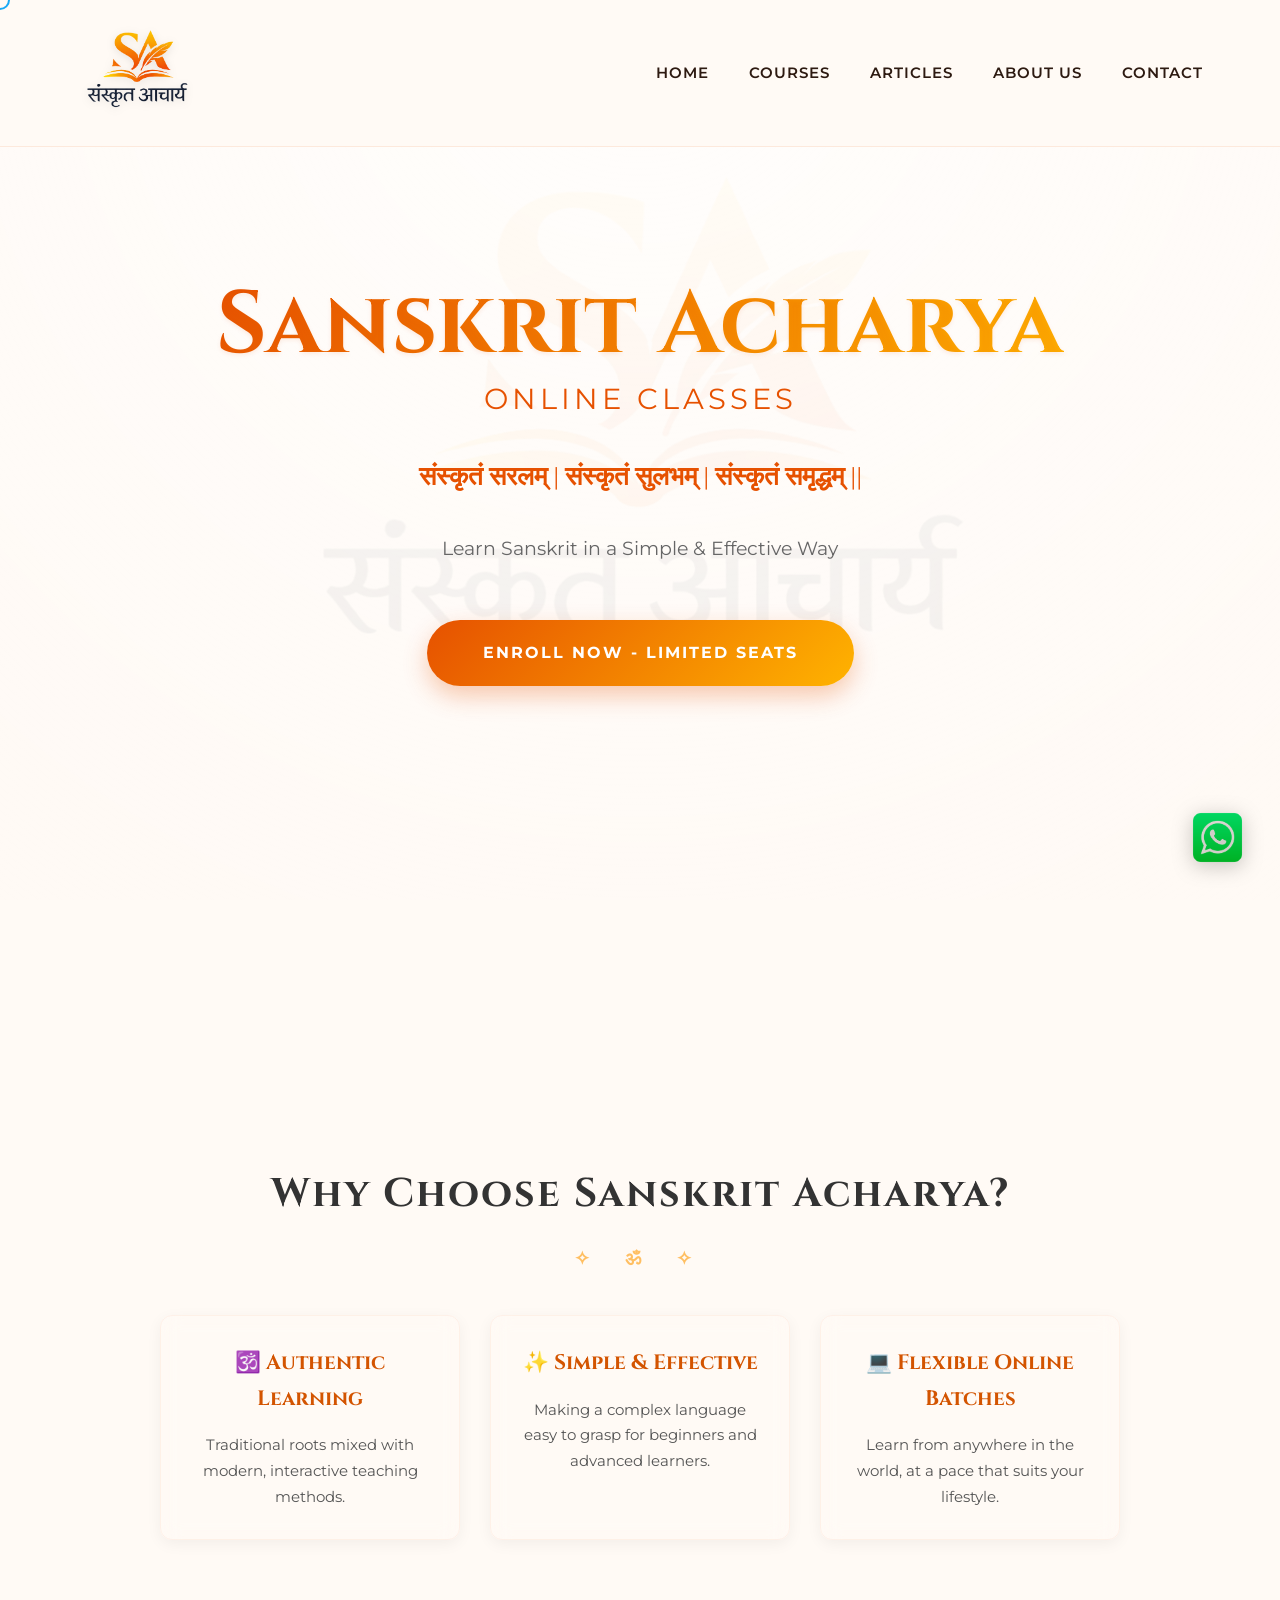
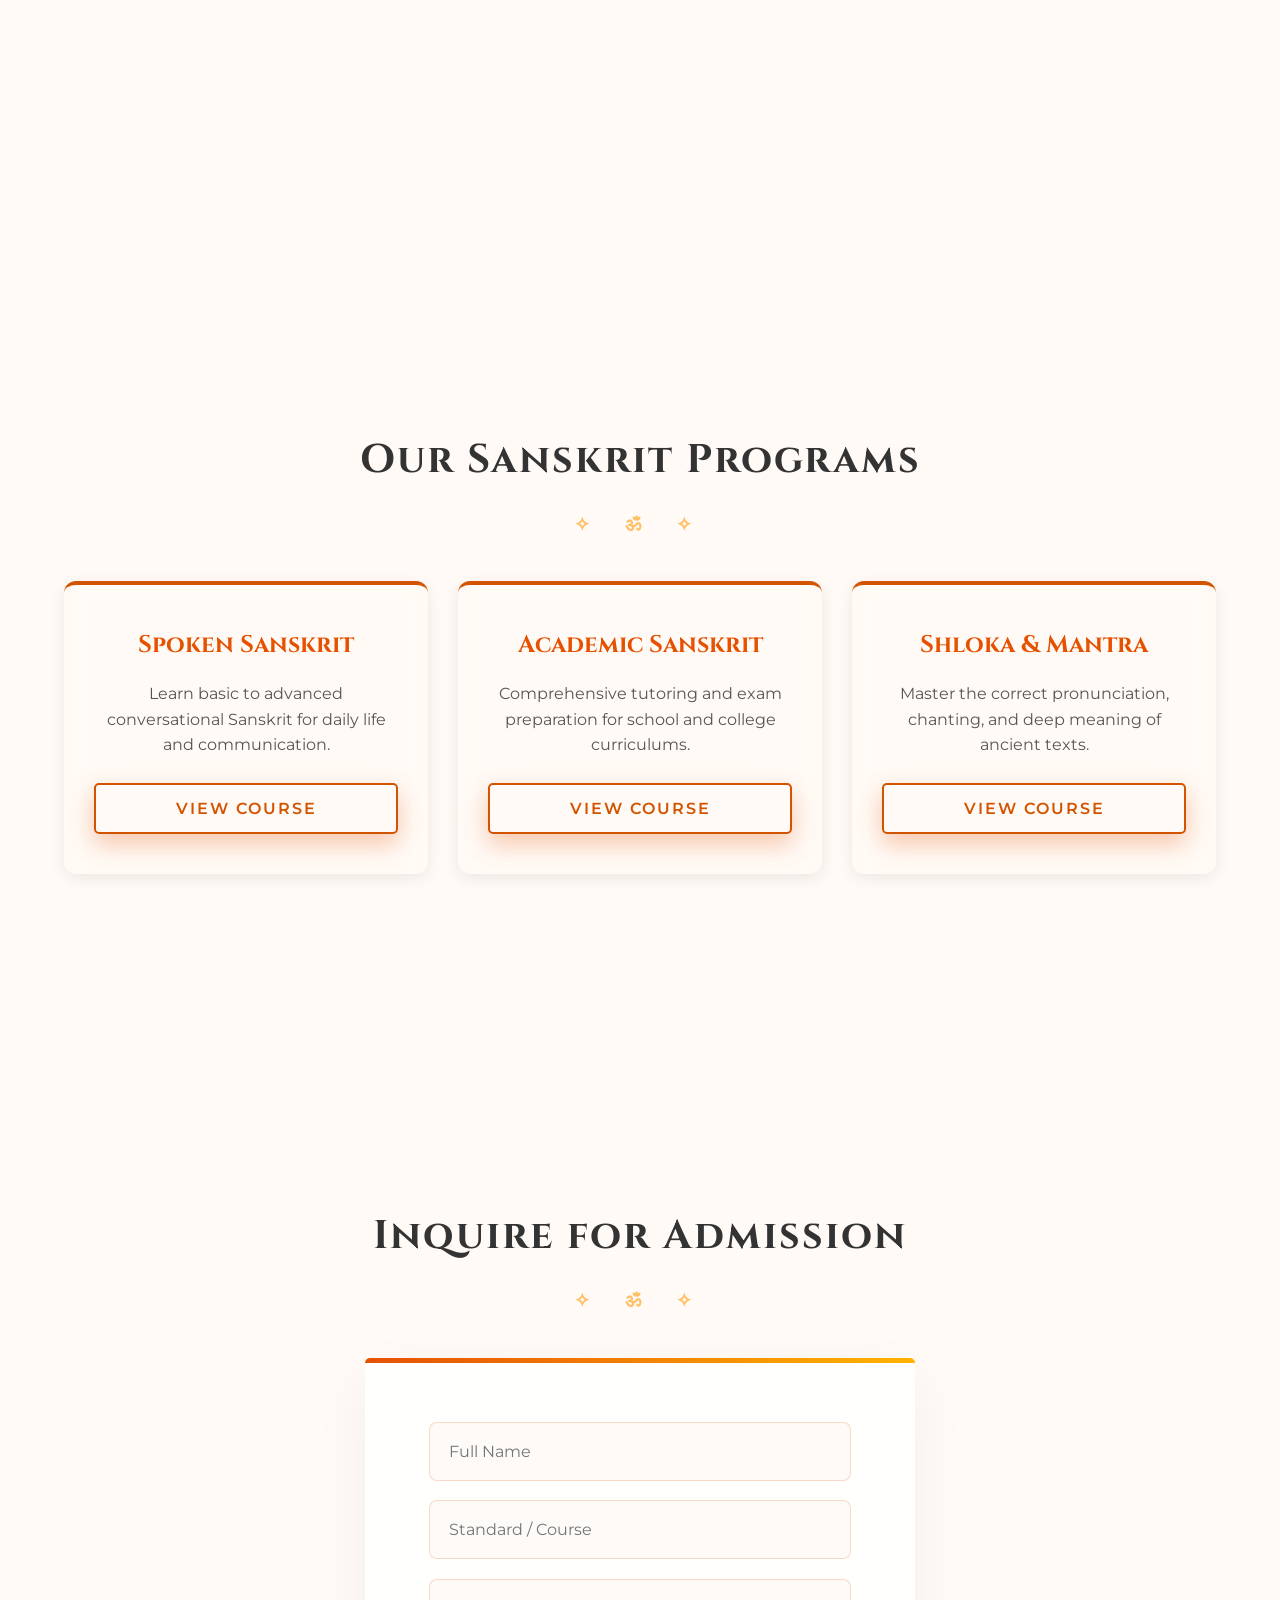
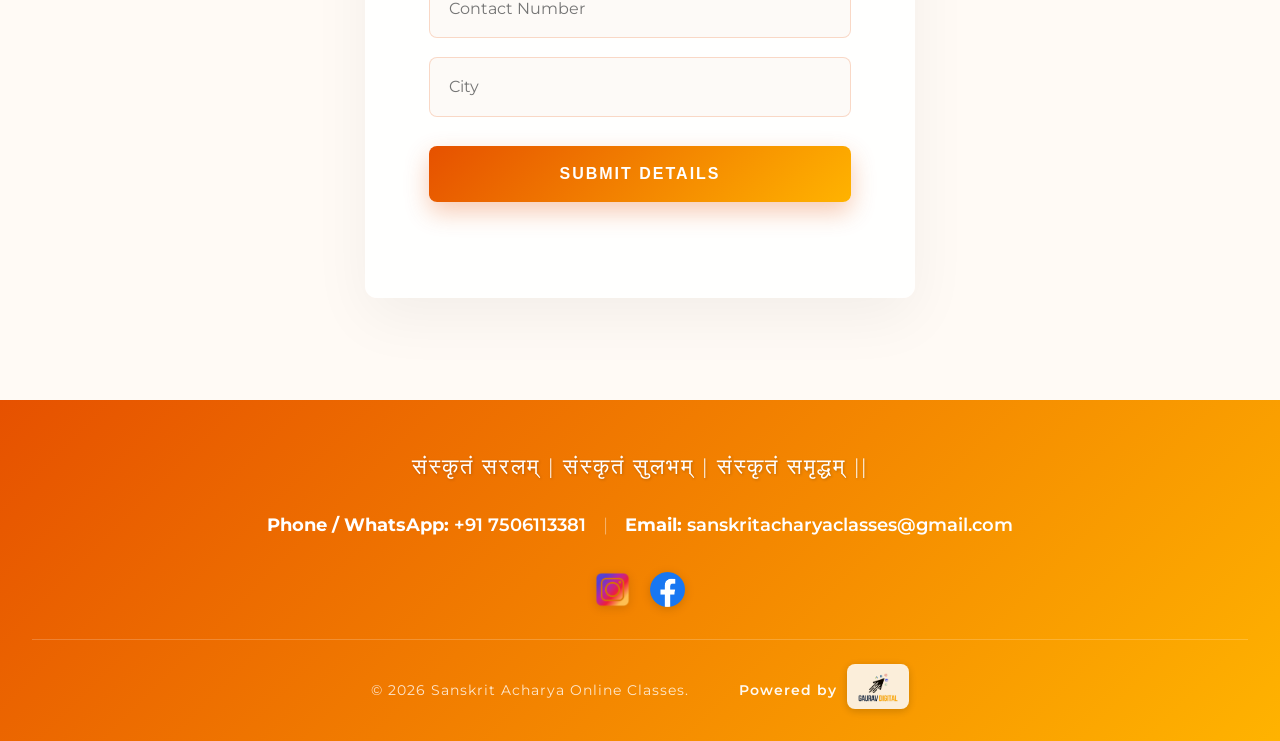
<file: index.html>
<!DOCTYPE html>
<html lang="en">
<head>
<link rel="canonical" href="https://www.sanskritacharya.com/" />
    <script type="application/ld+json">
    {
      "@context": "https://schema.org",
      "@type": "EducationalOrganization",
      "name": "Sanskrit Acharya",
      "url": "https://www.sanskritacharya.com/",
      "logo": "https://www.sanskritacharya.com/LOGOM.png",
      "sameAs": [
        "https://www.facebook.com/sanskritacharya",
        "https://www.instagram.com/sanskritacharya/"
      ]
    }
    </script>
    
    <meta property="og:image" content="https://www.sanskritacharya.com/LOGOM.png">
    <meta property="og:image:alt" content="Authentic Online Sanskrit Classes">

    <meta name="twitter:card" content="summary_large_image">
    <meta name="twitter:image" content="https://www.sanskritacharya.com/LOGOM.png">
    <meta name="twitter:image:alt" content="Authentic Online Sanskrit Classes">    
    
    <title>Sanskrit Acharya | Authentic Online Sanskrit Classes</title>
    <meta name="description" content="Learn Sanskrit in a simple and effective way with Sanskrit Acharya. Join our authentic online classes today and master the divine language from anywhere.">
    <meta name="keywords" content="online Sanskrit classes, authentic Sanskrit learning, best online Sanskrit tutor, learn Sanskrit online, spoken Sanskrit course, online language institute, Sanskrit certification, e-learning Sanskrit platform, traditional Sanskrit education online, simple Sanskrit course, Sanskrit Acharya online">
    <meta property="og:title" content="Sanskrit Acharya: Authentic Online Sanskrit Classes">
    <meta property="og:description" content="संस्कृतं सरलम् | संस्कृतं सुलभम् | संस्कृतं समृद्धम् || Join our authentic online classes and start your journey to mastering Sanskrit today.">

    <script>(function(w,d,s,l,i){w[l]=w[l]||[];w[l].push({'gtm.start':
    new Date().getTime(),event:'gtm.js'});var f=d.getElementsByTagName(s)[0],
    j=d.createElement(s),dl=l!='dataLayer'?'&l='+l:'';j.async=true;j.src=
    'https://www.googletagmanager.com/gtm.js?id='+i+dl;f.parentNode.insertBefore(j,f);
    })(window,document,'script','dataLayer','GTM-MKS588RW');</script>
    <script async src="https://www.googletagmanager.com/gtag/js?id=G-NY73D03BZ2"></script>
    <script>
      window.dataLayer = window.dataLayer || [];
      function gtag(){dataLayer.push(arguments);}
      gtag('js', new Date());

      gtag('config', 'G-NY73D03BZ2');
    </script>

    <meta name="google-site-verification" content="Qot4kApLqlVhMkQvMOjvd97xNVViXtvrIrvrG-pMCUE" />
    
    <meta charset="UTF-8">
    <meta name="viewport" content="width=device-width, initial-scale=1.0">
    <link rel="icon" type="image/png" href="favicon.png">
    <link href="https://fonts.googleapis.com/css2?family=Cinzel:wght@600;700;800&family=Montserrat:wght@300;400;500;600&display=swap" rel="stylesheet">
    <link rel="stylesheet" href="style.css">
</head>
<body>

    <noscript><iframe src="https://www.googletagmanager.com/ns.html?id=GTM-MKS588RW"
    height="0" width="0" style="display:none;visibility:hidden"></iframe></noscript>
    <div class="cursor"></div>
    <div class="scroll-progress" id="scroll-progress"></div>
    <div class="preloader" id="preloader"><div class="preloader-content">ॐ</div></div>
    <a href="https://wa.me/917506113381" class="whatsapp-float" target="_blank"><img src="Wa.png" alt="WhatsApp"></a>

    <nav>
        <div class="logo"><a href="/"><img src="LOGOM.png" alt="Sanskrit Acharya Logo" class="nav-logo"></a></div>
        <div class="menu-toggle" id="mobile-menu"><span class="bar"></span><span class="bar"></span><span class="bar"></span></div>
        <div class="nav-links" id="nav-links">
            <a href="/">Home</a>
            <a href="courses">Courses</a>
            <a href="articles">Articles</a>
            <a href="about">About Us</a>
            <a href="contact">Contact</a>
        </div>
    </nav>

    <section id="home">
        <h1 class="hero-title reveal gradient-text">Sanskrit Acharya</h1>
        <p class="hero-subtitle reveal delay-1">Online Classes</p>
        <p class="sanskrit-quote reveal delay-2">संस्कृतं सरलम् | संस्कृतं सुलभम् | संस्कृतं समृद्धम् ||</p>
        <p class="sub-text reveal delay-3">Learn Sanskrit in a Simple & Effective Way</p>
        <a href="#enroll-form" class="btn reveal delay-3">Enroll Now - Limited Seats</a>
    </section>

    <section id="features" class="section-padding">
        <h2 class="section-title reveal">Why Choose Sanskrit Acharya?</h2>
        <div class="features-grid">
            <div class="feature-box reveal">
                <h3>🕉️ Authentic Learning</h3>
                <p>Traditional roots mixed with modern, interactive teaching methods.</p>
            </div>
            <div class="feature-box reveal delay-1">
                <h3>✨ Simple & Effective</h3>
                <p>Making a complex language easy to grasp for beginners and advanced learners.</p>
            </div>
            <div class="feature-box reveal delay-2">
                <h3>💻 Flexible Online Batches</h3>
                <p>Learn from anywhere in the world, at a pace that suits your lifestyle.</p>
            </div>
        </div>
    </section>

    <section id="programs" class="section-padding">
        <h2 class="section-title reveal">Our Sanskrit Programs</h2>
        <div class="courses-grid">
            <div class="board-card reveal">
                <h3>Spoken Sanskrit</h3>
                <p>Learn basic to advanced conversational Sanskrit for daily life and communication.</p>
                <a href="courses" class="btn outline-btn">View Course</a>
            </div>
            <div class="board-card reveal delay-1">
                <h3>Academic Sanskrit</h3>
                <p>Comprehensive tutoring and exam preparation for school and college curriculums.</p>
                <a href="courses" class="btn outline-btn">View Course</a>
            </div>
            <div class="board-card reveal delay-2">
                <h3>Shloka & Mantra</h3>
                <p>Master the correct pronunciation, chanting, and deep meaning of ancient texts.</p>
                <a href="courses" class="btn outline-btn">View Course</a>
            </div>
        </div>
    </section>

    <section id="enroll-form" class="section-padding">
        <h2 class="section-title reveal">Inquire for Admission</h2>
        <div class="contact-container" style="max-width: 600px; margin: 0 auto;">
            <div class="contact-info reveal">
                <form action="https://api.sheetmonkey.io/form/qmXweUXkB2ggSEeJdYAbG1" method="POST" class="contact-form">
                    <input type="hidden" name="x-sheetmonkey-redirect" value="https://sanskritacharya.com/thankyou">
                    <input type="text" name="Name" placeholder="Full Name" required>
                    <input type="text" name="Standard" placeholder="Standard / Course" required>
                    <input type="tel" name="Contact_Number" placeholder="Contact Number" required>
                    <input type="text" name="City" placeholder="City" required>
                    <button type="submit" class="btn submit-btn" style="width: 100%;">Submit Details</button>
                </form>
            </div>
        </div>
    </section>

    <footer>
        <div class="footer-logo">संस्कृतं सरलम् | संस्कृतं सुलभम् | संस्कृतं समृद्धम् ||</div>
        <div class="footer-contact-row"><p><strong>Phone / WhatsApp:</strong> <a href="tel:+917506113381">+91 7506113381</a> <span class="footer-separator">|</span> <strong>Email:</strong> <a href="mailto:sanskritacharyaclasses@gmail.com">sanskritacharyaclasses@gmail.com</a></p></div>
        <div class="social-handles">
            <a href="https://www.instagram.com/sanskritacharya/" target="_blank"><img src="insta.png" alt="Instagram"></a>
            <a href="https://www.facebook.com/sanskritacharya" target="_blank"><img src="fb.png" alt="Facebook"></a>
        </div>
        <div class="footer-bottom">
            <p class="copyright">&copy; 2026 Sanskrit Acharya Online Classes.</p>
            <div class="powered-by"><span>Powered by</span><a href="https://gauravdeshmukh.co.in/" target="_blank"><img src="powredby.png" alt="Gauravv Digital"></a></div>
        </div>
    </footer>

    <script>
        window.addEventListener('load',()=>setTimeout(()=>{document.getElementById('preloader').style.opacity='0';setTimeout(()=>document.getElementById('preloader').style.display='none',800)},1000));
        document.getElementById('mobile-menu').addEventListener('click',function(){document.getElementById('nav-links').classList.toggle('active');this.classList.toggle('is-active');});
        const cursor=document.querySelector('.cursor');document.addEventListener('mousemove',e=>{cursor.style.left=e.clientX+'px';cursor.style.top=e.clientY+'px';});
        document.querySelectorAll('a,.btn,.board-card,.feature-box,.article-card,.nav-logo,input,button,.menu-toggle').forEach(el=>{el.addEventListener('mouseenter',()=>cursor.classList.add('cursor-grow'));el.addEventListener('mouseleave',()=>cursor.classList.remove('cursor-grow'));});
        window.addEventListener('scroll',()=>{document.querySelector('nav').classList.toggle('scrolled',window.scrollY>50);document.getElementById('scroll-progress').style.width=`${document.documentElement.scrollTop/(document.documentElement.scrollHeight-document.documentElement.clientHeight)*100}%`;});
        
        // SMOOTH SCROLL FOR ENROLL NOW BUTTON
        document.querySelector('a[href="#enroll-form"]').addEventListener('click', function(e) {
            e.preventDefault();
            document.querySelector(this.getAttribute('href')).scrollIntoView({
                behavior: 'smooth'
            });
        });

        const obs=new IntersectionObserver((e,o)=>e.forEach(i=>{if(i.isIntersecting){i.target.classList.add('active');o.unobserve(i.target);}}),{threshold:0.15});
        document.querySelectorAll('.reveal').forEach(el=>obs.observe(el)); setTimeout(()=>document.querySelectorAll('.reveal').forEach(el=>el.classList.add('active')),1200);
    </script>
</body>
</html>
</file>
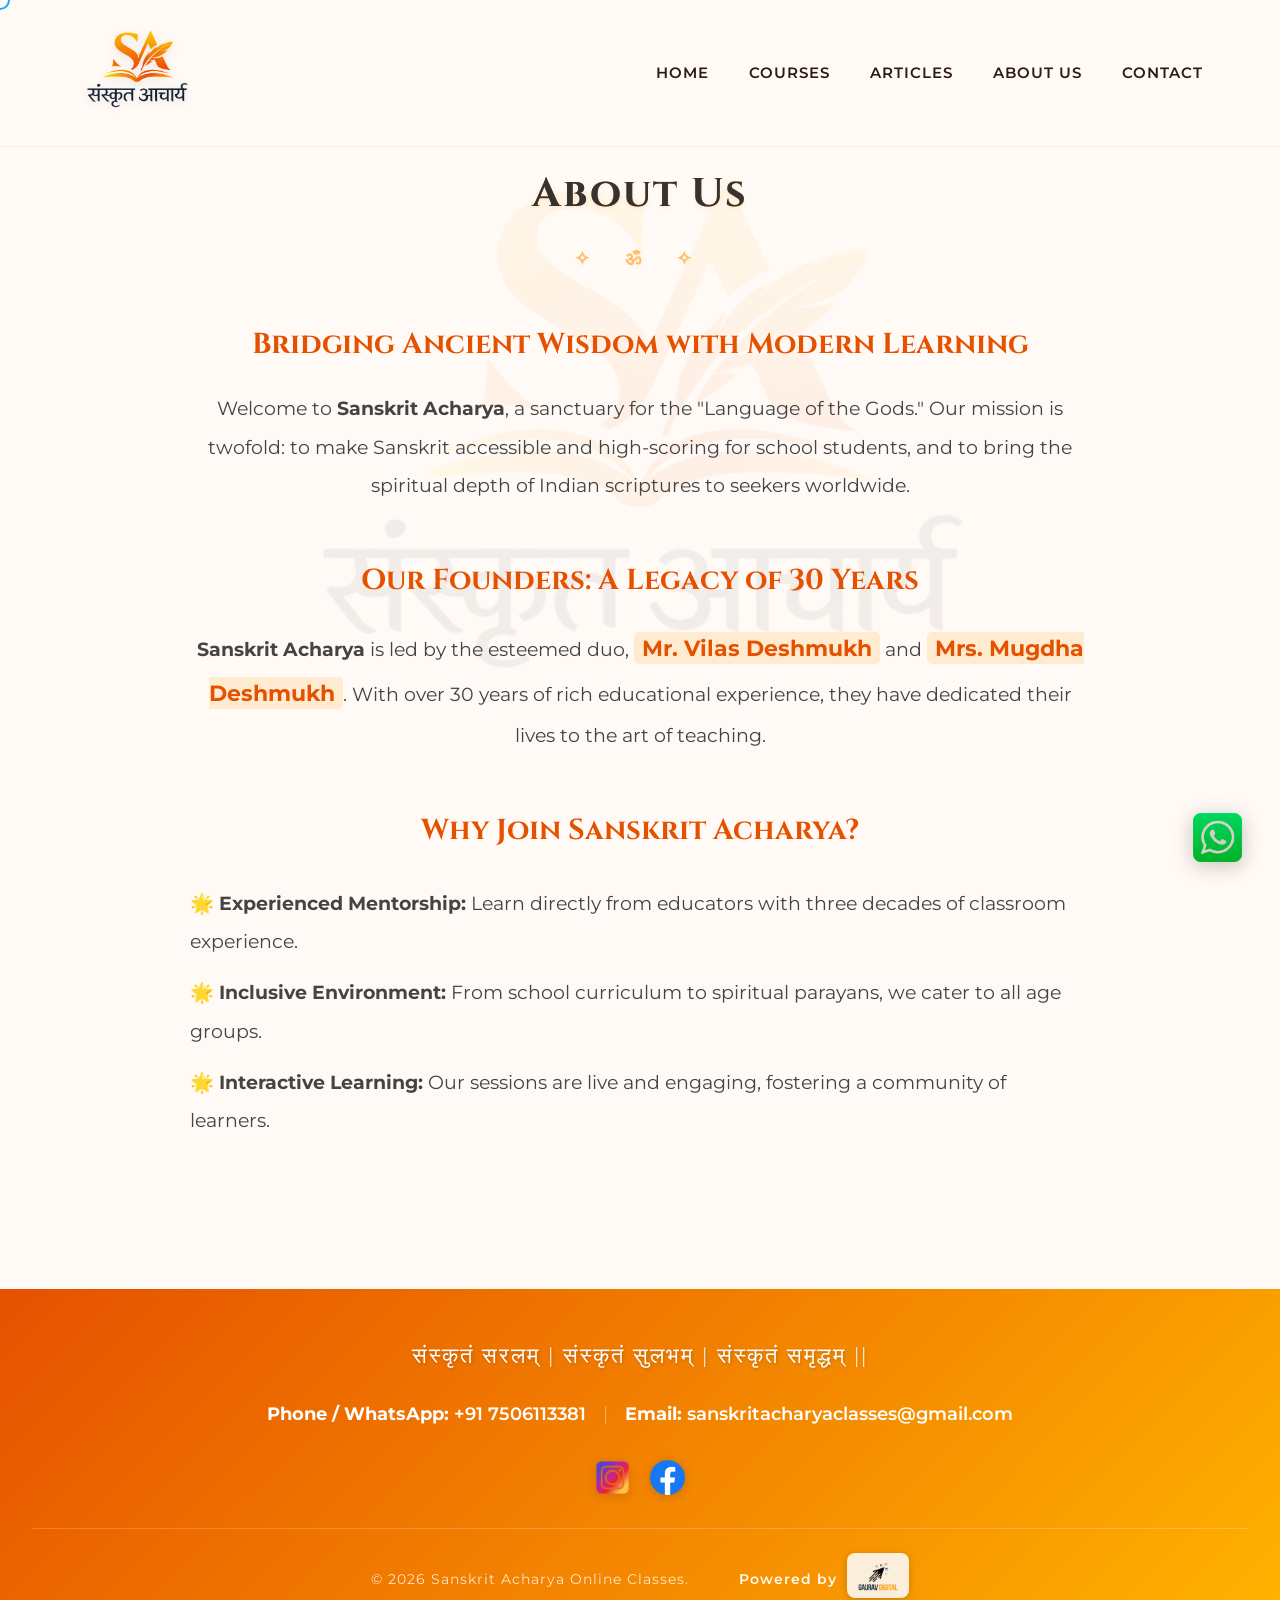
<file: about.html>
<!DOCTYPE html>
<html lang="en">
<head> 
    <link rel="canonical" href="https://www.sanskritacharya.com/about" />
    <meta charset="UTF-8">
    <meta name="viewport" content="width=device-width, initial-scale=1.0">
    <title>About Us - Sanskrit Acharya</title>
    <link rel="icon" type="image/png" href="favicon.png">
    <link href="https://fonts.googleapis.com/css2?family=Cinzel:wght@600;700;800&family=Montserrat:wght@300;400;500;600&display=swap" rel="stylesheet">
    <link rel="stylesheet" href="style.css">
</head>
<body>
    <div class="cursor"></div>
    <div class="scroll-progress" id="scroll-progress"></div>
    <div class="preloader" id="preloader"><div class="preloader-content">ॐ</div></div>
    <a href="https://wa.me/917506113381" class="whatsapp-float" target="_blank"><img src="Wa.png" alt="WhatsApp"></a>

    <nav>
        <div class="logo"><a href="/"><img src="LOGOM.png" alt="Sanskrit Acharya Logo" class="nav-logo"></a></div>
        <div class="menu-toggle" id="mobile-menu"><span class="bar"></span><span class="bar"></span><span class="bar"></span></div>
        <div class="nav-links" id="nav-links">
            <a href="/">Home</a>
            <a href="courses">Courses</a>
            <a href="articles">Articles</a>
            <a href="about">About Us</a>
            <a href="contact">Contact</a>
        </div>
    </nav>

    <section id="about">
        <h2 class="section-title reveal gradient-text">About Us</h2>
        <div class="about-content reveal delay-1" style="max-width: 900px;">
            <h3 style="color: var(--primary-color); margin-bottom: 1rem; font-size: 1.8rem;">Bridging Ancient Wisdom with Modern Learning</h3>
            <p>Welcome to <strong>Sanskrit Acharya</strong>, a sanctuary for the "Language of the Gods." Our mission is twofold: to make Sanskrit accessible and high-scoring for school students, and to bring the spiritual depth of Indian scriptures to seekers worldwide.</p>
            <h3 style="color: var(--primary-color); margin-top: 3rem; margin-bottom: 1rem; font-size: 1.8rem;">Our Founders: A Legacy of 30 Years</h3>
            <p><strong>Sanskrit Acharya</strong> is led by the esteemed duo, <strong style="font-size: 1.4rem; color: var(--primary-color); background-color: rgba(255, 152, 0, 0.15); padding: 2px 8px; border-radius: 5px;">Mr. Vilas Deshmukh</strong> and <strong style="font-size: 1.4rem; color: var(--primary-color); background-color: rgba(255, 152, 0, 0.15); padding: 2px 8px; border-radius: 5px;">Mrs. Mugdha Deshmukh</strong>. With over 30 years of rich educational experience, they have dedicated their lives to the art of teaching.</p>
            <h3 style="color: var(--primary-color); margin-top: 3rem; margin-bottom: 1.5rem; font-size: 1.8rem;">Why Join Sanskrit Acharya?</h3>
            <ul style="list-style: none; padding: 0; margin-bottom: 2.5rem; text-align: left; display: inline-block;">
                <li style="margin-bottom: 0.8rem;">🌟 <strong>Experienced Mentorship:</strong> Learn directly from educators with three decades of classroom experience.</li>
                <li style="margin-bottom: 0.8rem;">🌟 <strong>Inclusive Environment:</strong> From school curriculum to spiritual parayans, we cater to all age groups.</li>
                <li style="margin-bottom: 0.8rem;">🌟 <strong>Interactive Learning:</strong> Our sessions are live and engaging, fostering a community of learners.</li>
            </ul>
        </div>
    </section>

    <footer>
        <div class="footer-logo">संस्कृतं सरलम् | संस्कृतं सुलभम् | संस्कृतं समृद्धम् ||</div>
        <div class="footer-contact-row"><p><strong>Phone / WhatsApp:</strong> <a href="tel:+917506113381">+91 7506113381</a> <span class="footer-separator">|</span> <strong>Email:</strong> <a href="mailto:sanskritacharyaclasses@gmail.com">sanskritacharyaclasses@gmail.com</a></p></div>
        <div class="social-handles"><a href="https://www.instagram.com/sanskritacharya/" target="_blank"><img src="insta.png" alt="Instagram"></a><a href="https://www.facebook.com/sanskritacharya" target="_blank"><img src="fb.png" alt="Facebook"></a></div>
        <div class="footer-bottom"><p class="copyright">&copy; 2026 Sanskrit Acharya Online Classes.</p><div class="powered-by"><span>Powered by</span><a href="https://gauravdeshmukh.co.in/" target="_blank"><img src="powredby.png" alt="Gauravv Digital"></a></div></div>
    </footer>

    <script>
        window.addEventListener('load',()=>setTimeout(()=>{document.getElementById('preloader').style.opacity='0';setTimeout(()=>document.getElementById('preloader').style.display='none',800)},1000));
        document.getElementById('mobile-menu').addEventListener('click',function(){document.getElementById('nav-links').classList.toggle('active');this.classList.toggle('is-active');});
        const cursor=document.querySelector('.cursor');document.addEventListener('mousemove',e=>{cursor.style.left=e.clientX+'px';cursor.style.top=e.clientY+'px';});
        document.querySelectorAll('a,.btn,.board-card,.feature-box,.article-card,.nav-logo,input,button,.menu-toggle').forEach(el=>{el.addEventListener('mouseenter',()=>cursor.classList.add('cursor-grow'));el.addEventListener('mouseleave',()=>cursor.classList.remove('cursor-grow'));});
        window.addEventListener('scroll',()=>{document.querySelector('nav').classList.toggle('scrolled',window.scrollY>50);document.getElementById('scroll-progress').style.width=`${document.documentElement.scrollTop/(document.documentElement.scrollHeight-document.documentElement.clientHeight)*100}%`;});
        const obs=new IntersectionObserver((e,o)=>e.forEach(i=>{if(i.isIntersecting){i.target.classList.add('active');o.unobserve(i.target);}}),{threshold:0.15});
        document.querySelectorAll('.reveal').forEach(el=>obs.observe(el)); setTimeout(()=>document.querySelectorAll('.reveal').forEach(el=>el.classList.add('active')),1200);
    </script>
</body>
</html>
</file>
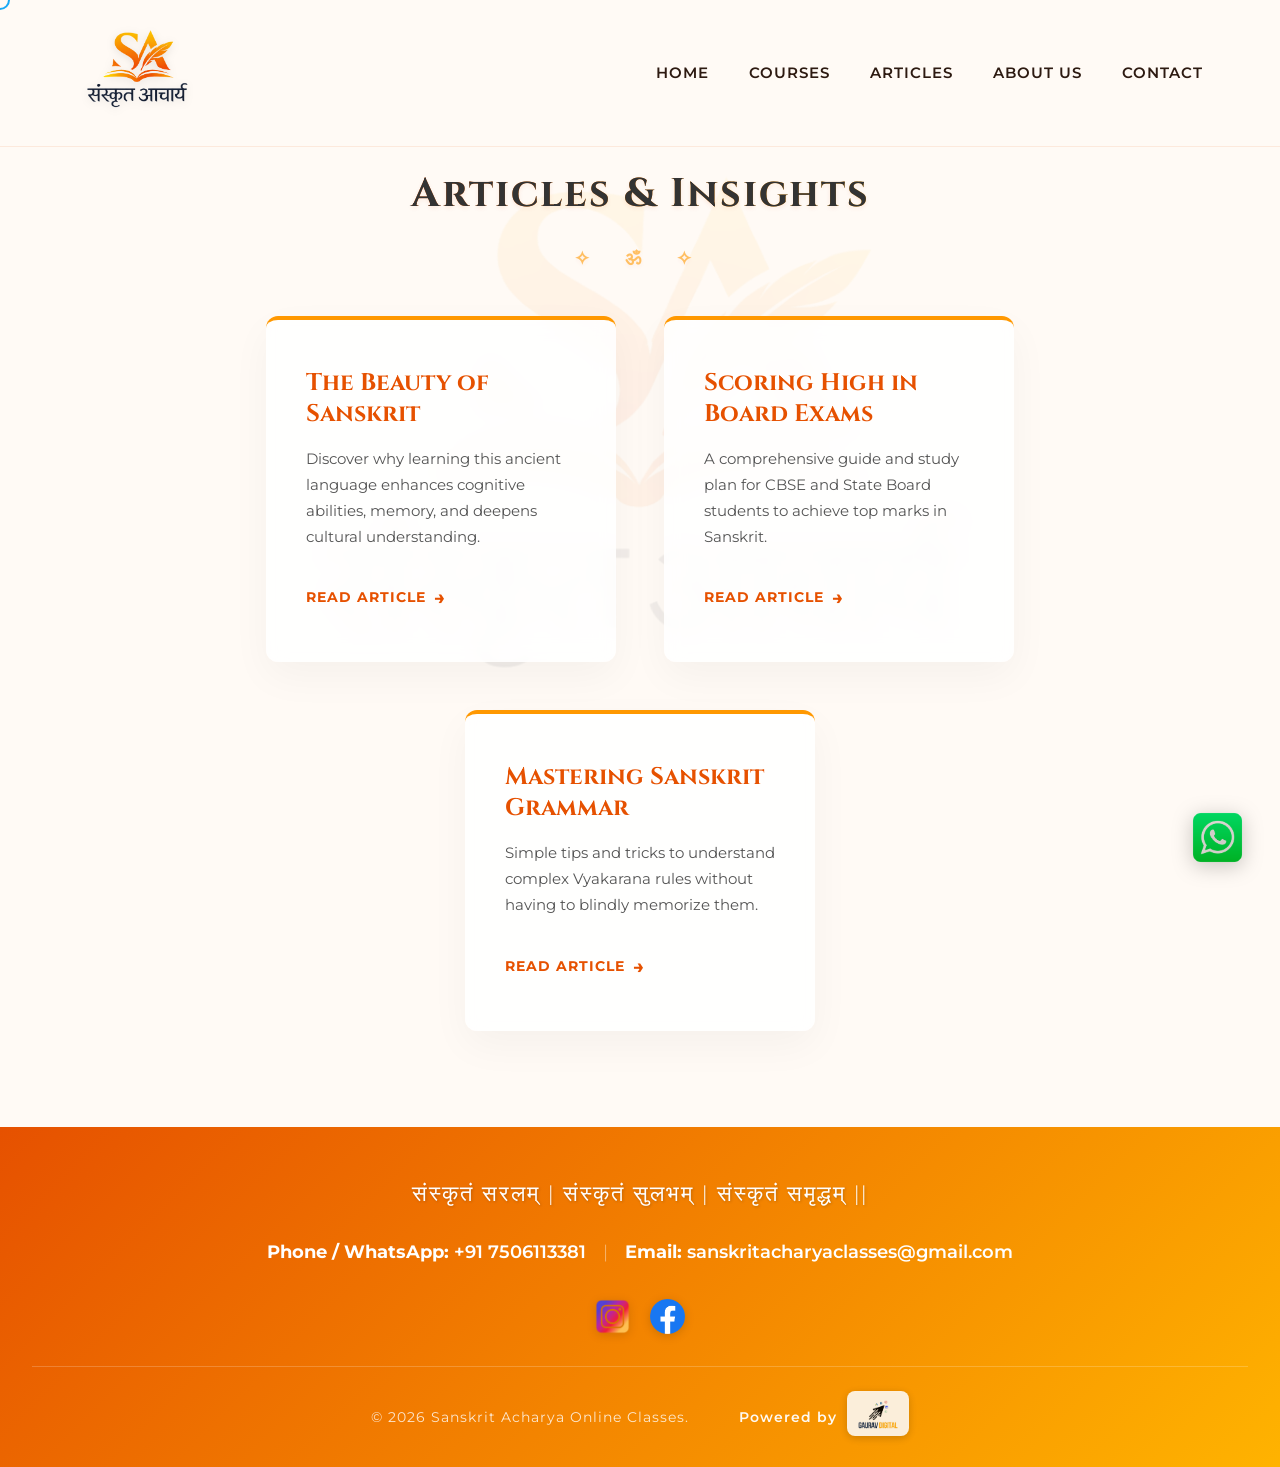
<file: articles.html>
<!DOCTYPE html>
<html lang="en">
<head>
<link rel="canonical" href="https://www.sanskritacharya.com/articles" />
    <meta charset="UTF-8">
    <meta name="viewport" content="width=device-width, initial-scale=1.0">
    <title>Articles - Sanskrit Acharya</title>
    <link rel="icon" type="image/png" href="favicon.png">
    <link href="https://fonts.googleapis.com/css2?family=Cinzel:wght@600;700;800&family=Montserrat:wght@300;400;500;600&display=swap" rel="stylesheet">
    <link rel="stylesheet" href="style.css">
</head>
<body>
    <div class="cursor"></div>
    <div class="scroll-progress" id="scroll-progress"></div>
    <div class="preloader" id="preloader"><div class="preloader-content">ॐ</div></div>
    <a href="https://wa.me/917506113381" class="whatsapp-float" target="_blank"><img src="Wa.png" alt="WhatsApp"></a>

    <nav>
        <div class="logo"><a href="/"><img src="LOGOM.png" alt="Sanskrit Acharya Logo" class="nav-logo"></a></div>
        <div class="menu-toggle" id="mobile-menu"><span class="bar"></span><span class="bar"></span><span class="bar"></span></div>
        <div class="nav-links" id="nav-links">
            <a href="/">Home</a>
            <a href="courses">Courses</a>
            <a href="articles">Articles</a>
            <a href="about">About Us</a>
            <a href="contact">Contact</a>
        </div>
    </nav>

    <section id="articles">
        <h2 class="section-title reveal gradient-text">Articles & Insights</h2>
        <div class="articles-container">
            <div class="article-card reveal delay-1">
                <h3>The Beauty of Sanskrit</h3>
                <p>Discover why learning this ancient language enhances cognitive abilities, memory, and deepens cultural understanding.</p>
                <a href="#" class="read-more">Read Article <span>→</span></a>
            </div>
            <div class="article-card reveal delay-2">
                <h3>Scoring High in Board Exams</h3>
                <p>A comprehensive guide and study plan for CBSE and State Board students to achieve top marks in Sanskrit.</p>
                <a href="#" class="read-more">Read Article <span>→</span></a>
            </div>
            <div class="article-card reveal delay-3">
                <h3>Mastering Sanskrit Grammar</h3>
                <p>Simple tips and tricks to understand complex Vyakarana rules without having to blindly memorize them.</p>
                <a href="#" class="read-more">Read Article <span>→</span></a>
            </div>
        </div>
    </section>

    <footer>
        <div class="footer-logo">संस्कृतं सरलम् | संस्कृतं सुलभम् | संस्कृतं समृद्धम् ||</div>
        <div class="footer-contact-row"><p><strong>Phone / WhatsApp:</strong> <a href="tel:+917506113381">+91 7506113381</a> <span class="footer-separator">|</span> <strong>Email:</strong> <a href="mailto:sanskritacharyaclasses@gmail.com">sanskritacharyaclasses@gmail.com</a></p></div>
        <div class="social-handles"><a href="https://www.instagram.com/sanskritacharya/" target="_blank"><img src="insta.png" alt="Instagram"></a><a href="https://www.facebook.com/sanskritacharya" target="_blank"><img src="fb.png" alt="Facebook"></a></div>
        <div class="footer-bottom"><p class="copyright">&copy; 2026 Sanskrit Acharya Online Classes.</p><div class="powered-by"><span>Powered by</span><a href="https://gauravdeshmukh.co.in/" target="_blank"><img src="powredby.png" alt="Gauravv Digital"></a></div></div>
    </footer>

    <script>
        window.addEventListener('load',()=>setTimeout(()=>{document.getElementById('preloader').style.opacity='0';setTimeout(()=>document.getElementById('preloader').style.display='none',800)},1000));
        document.getElementById('mobile-menu').addEventListener('click',function(){document.getElementById('nav-links').classList.toggle('active');this.classList.toggle('is-active');});
        const cursor=document.querySelector('.cursor');document.addEventListener('mousemove',e=>{cursor.style.left=e.clientX+'px';cursor.style.top=e.clientY+'px';});
        document.querySelectorAll('a,.btn,.board-card,.feature-box,.article-card,.nav-logo,input,button,.menu-toggle').forEach(el=>{el.addEventListener('mouseenter',()=>cursor.classList.add('cursor-grow'));el.addEventListener('mouseleave',()=>cursor.classList.remove('cursor-grow'));});
        window.addEventListener('scroll',()=>{document.querySelector('nav').classList.toggle('scrolled',window.scrollY>50);document.getElementById('scroll-progress').style.width=`${document.documentElement.scrollTop/(document.documentElement.scrollHeight-document.documentElement.clientHeight)*100}%`;});
        const obs=new IntersectionObserver((e,o)=>e.forEach(i=>{if(i.isIntersecting){i.target.classList.add('active');o.unobserve(i.target);}}),{threshold:0.15});
        document.querySelectorAll('.reveal').forEach(el=>obs.observe(el)); setTimeout(()=>document.querySelectorAll('.reveal').forEach(el=>el.classList.add('active')),1200);
    </script>
</body>
</html>
</file>
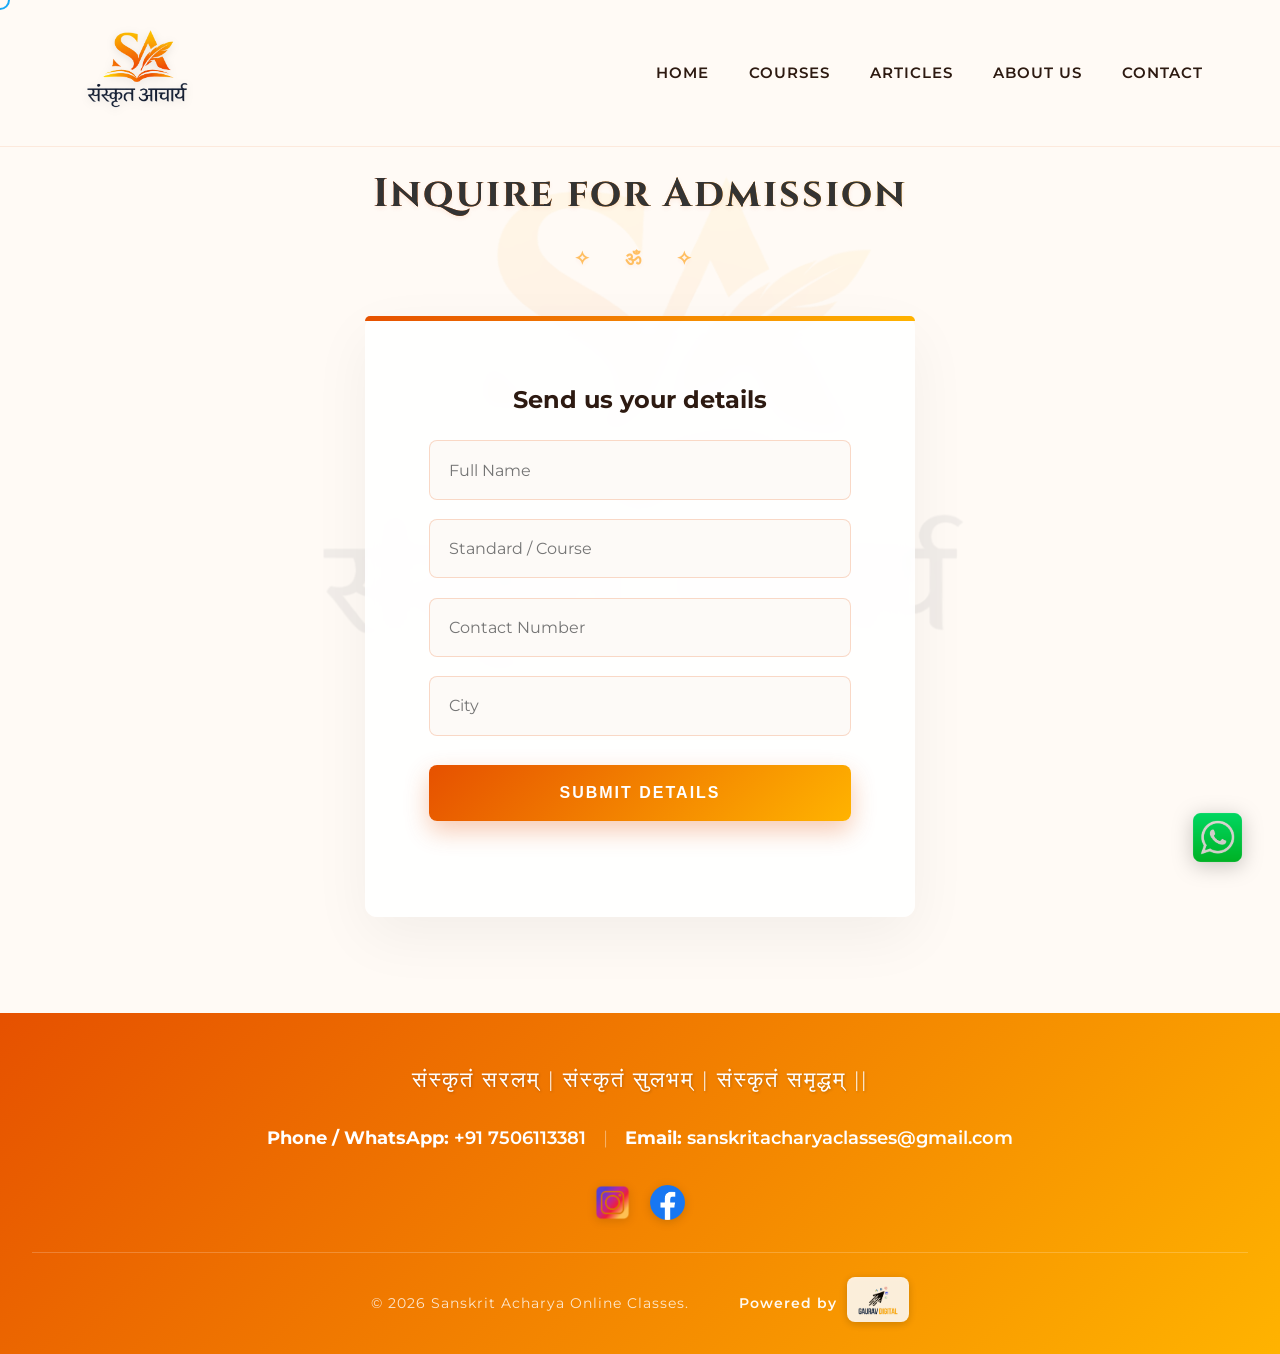
<file: contact.html>
<!DOCTYPE html>
<html lang="en">
<head> 
    <link rel="canonical" href="https://www.sanskritacharya.com/contact" />
    <script>(function(w,d,s,l,i){w[l]=w[l]||[];w[l].push({'gtm.start':
    new Date().getTime(),event:'gtm.js'});var f=d.getElementsByTagName(s)[0],
    j=d.createElement(s),dl=l!='dataLayer'?'&l='+l:'';j.async=true;j.src=
    'https://www.googletagmanager.com/gtm.js?id='+i+dl;f.parentNode.insertBefore(j,f);
    })(window,document,'script','dataLayer','GTM-MKS588RW');</script>
    
    <script async src="https://www.googletagmanager.com/gtag/js?id=G-NY73D03BZ2"></script>
    <script>
      window.dataLayer = window.dataLayer || [];
      function gtag(){dataLayer.push(arguments);}
      gtag('js', new Date());
      gtag('config', 'G-NY73D03BZ2');
    </script>

    <meta name="google-site-verification" content="Qot4kApLqlVhMkQvMOjvd97xNVViXtvrIrvrG-pMCUE" />

    <meta charset="UTF-8">
    <meta name="viewport" content="width=device-width, initial-scale=1.0">
    <title>Contact - Sanskrit Acharya</title>
    <link rel="icon" type="image/png" href="favicon.png">
    <link href="https://fonts.googleapis.com/css2?family=Cinzel:wght@600;700;800&family=Montserrat:wght@300;400;500;600&display=swap" rel="stylesheet">
    <link rel="stylesheet" href="style.css">
</head>
<body>
    <noscript><iframe src="https://www.googletagmanager.com/ns.html?id=GTM-MKS588RW" height="0" width="0" style="display:none;visibility:hidden"></iframe></noscript>

    <div class="cursor"></div>
    <div class="scroll-progress" id="scroll-progress"></div>
    <div class="preloader" id="preloader"><div class="preloader-content">ॐ</div></div>
    <a href="https://wa.me/917506113381" class="whatsapp-float" target="_blank"><img src="Wa.png" alt="WhatsApp"></a>

    <nav>
        <div class="logo"><a href="/"><img src="LOGOM.png" alt="Sanskrit Acharya Logo" class="nav-logo"></a></div>
        <div class="menu-toggle" id="mobile-menu"><span class="bar"></span><span class="bar"></span><span class="bar"></span></div>
        <div class="nav-links" id="nav-links">
            <a href="/">Home</a>
            <a href="courses">Courses</a>
            <a href="articles">Articles</a>
            <a href="about">About Us</a>
            <a href="contact" class="active">Contact</a>
        </div>
    </nav>

    <section id="contact">
        <h2 class="section-title reveal gradient-text">Inquire for Admission</h2>
        <div class="contact-container">
            <div class="contact-info reveal delay-1">
                <h3 style="margin-bottom: 20px; font-family: 'Montserrat', sans-serif; font-size: 1.5rem; color: var(--text-dark);">Send us your details</h3>
                
                <form action="https://api.sheetmonkey.io/form/qmXweUXkB2ggSEeJdYAbG1" method="POST" class="contact-form">
                    
                    <input type="hidden" name="x-sheetmonkey-redirect" value="https://sanskritacharya.com/thankyou">

                    <input type="text" name="Name" placeholder="Full Name" required>
                    <input type="text" name="Standard" placeholder="Standard / Course" required>
                    <input type="tel" name="Contact_Number" placeholder="Contact Number" required>
                    <input type="text" name="City" placeholder="City" required>
                    
                    <button type="submit" class="btn submit-btn">Submit Details</button>
                </form>
            </div>
        </div>
    </section>

    <footer>
        <div class="footer-logo">संस्कृतं सरलम् | संस्कृतं सुलभम् | संस्कृतं समृद्धम् ||</div>
        <div class="footer-contact-row">
            <p><strong>Phone / WhatsApp:</strong> <a href="tel:+917506113381">+91 7506113381</a> <span class="footer-separator">|</span> <strong>Email:</strong> <a href="mailto:sanskritacharyaclasses@gmail.com">sanskritacharyaclasses@gmail.com</a></p>
        </div>
        <div class="social-handles">
            <a href="https://www.instagram.com/sanskritacharya/" target="_blank"><img src="insta.png" alt="Instagram"></a>
            <a href="https://www.facebook.com/sanskritacharya" target="_blank"><img src="fb.png" alt="Facebook"></a>
        </div>
        <div class="footer-bottom">
            <p class="copyright">&copy; 2026 Sanskrit Acharya Online Classes.</p>
            <div class="powered-by"><span>Powered by</span><a href="https://gauravdeshmukh.co.in/" target="_blank"><img src="powredby.png" alt="Gauravv Digital"></a></div>
        </div>
    </footer>

    <script>
        window.addEventListener('load',()=>setTimeout(()=>{document.getElementById('preloader').style.opacity='0';setTimeout(()=>document.getElementById('preloader').style.display='none',800)},1000));
        document.getElementById('mobile-menu').addEventListener('click',function(){document.getElementById('nav-links').classList.toggle('active');this.classList.toggle('is-active');});
        const cursor=document.querySelector('.cursor');document.addEventListener('mousemove',e=>{cursor.style.left=e.clientX+'px';cursor.style.top=e.clientY+'px';});
        document.querySelectorAll('a,.btn,.board-card,.feature-box,.article-card,.nav-logo,input,button,.menu-toggle').forEach(el=>{el.addEventListener('mouseenter',()=>cursor.classList.add('cursor-grow'));el.addEventListener('mouseleave',()=>cursor.classList.remove('cursor-grow'));});
        window.addEventListener('scroll',()=>{document.querySelector('nav').classList.toggle('scrolled',window.scrollY>50);document.getElementById('scroll-progress').style.width=`${document.documentElement.scrollTop/(document.documentElement.scrollHeight-document.documentElement.clientHeight)*100}%`;});
        const obs=new IntersectionObserver((e,o)=>e.forEach(i=>{if(i.isIntersecting){i.target.classList.add('active');o.unobserve(i.target);}}),{threshold:0.15});
        document.querySelectorAll('.reveal').forEach(el=>obs.observe(el)); setTimeout(()=>document.querySelectorAll('.reveal').forEach(el=>el.classList.add('active')),1200);
    </script>
</body>
</html>
</file>
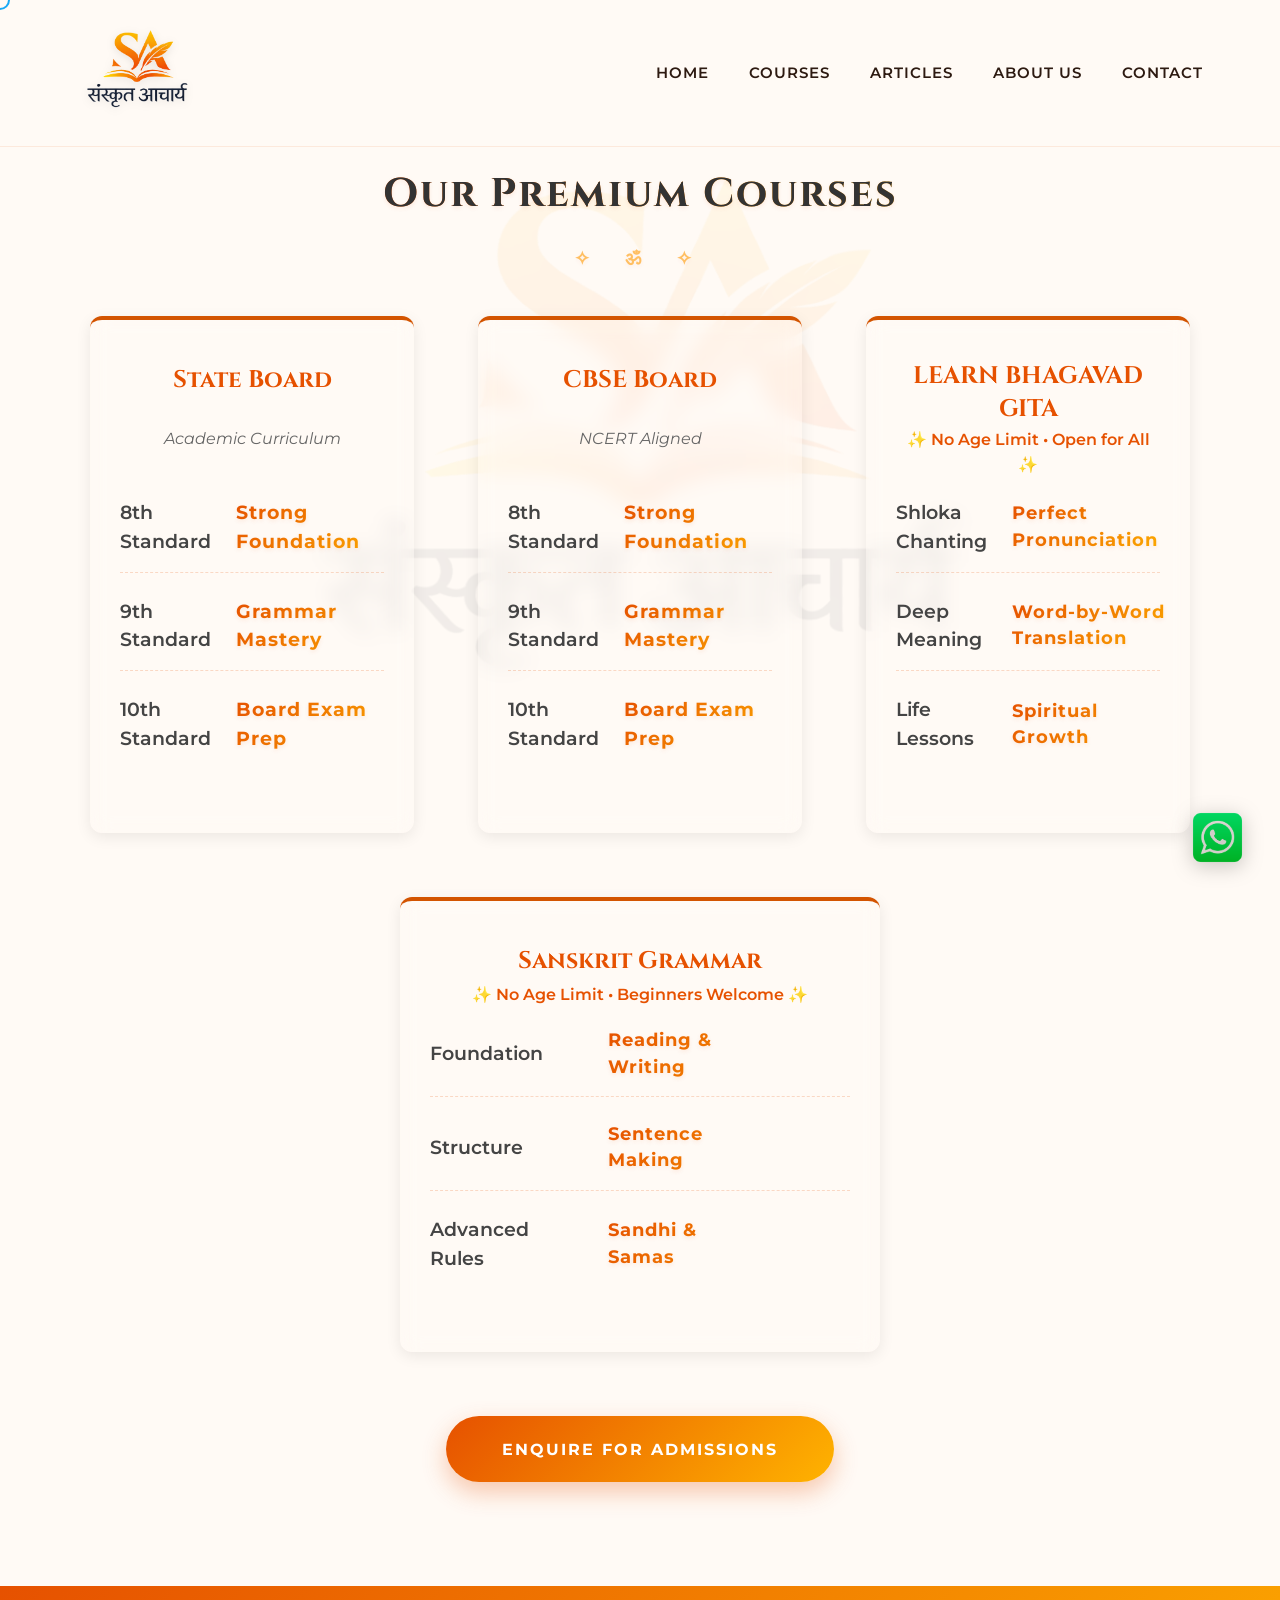
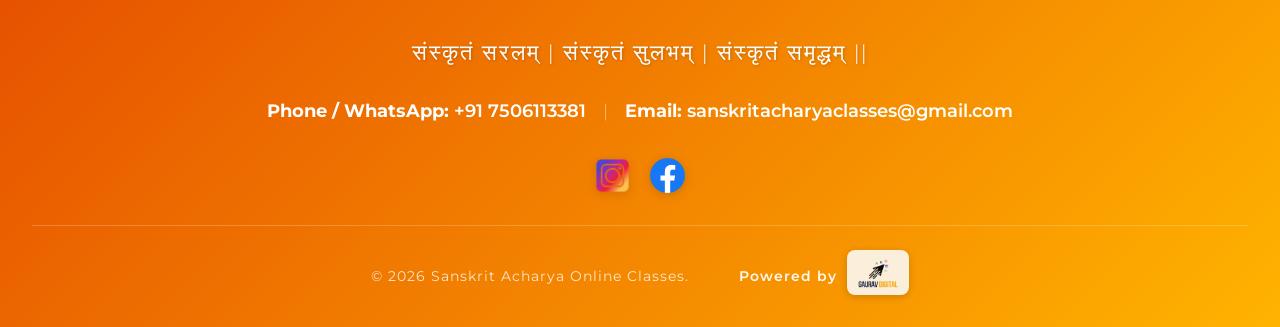
<file: courses.html>
<!DOCTYPE html>
<html lang="en">
<head> 
    <link rel="canonical" href="https://www.sanskritacharya.com/courses" />
    <meta charset="UTF-8">
    <meta name="viewport" content="width=device-width, initial-scale=1.0">
    <title>Courses - Sanskrit Acharya</title>
    <link rel="icon" type="image/png" href="favicon.png">
    <link href="https://fonts.googleapis.com/css2?family=Cinzel:wght@600;700;800&family=Montserrat:wght@300;400;500;600&display=swap" rel="stylesheet">
    <link rel="stylesheet" href="style.css">
</head>
<body>
    <div class="cursor"></div>
    <div class="scroll-progress" id="scroll-progress"></div>
    <div class="preloader" id="preloader"><div class="preloader-content">ॐ</div></div>
    <a href="https://wa.me/917506113381" class="whatsapp-float" target="_blank"><img src="Wa.png" alt="WhatsApp"></a>

    <nav>
        <div class="logo"><a href="/"><img src="LOGOM.png" alt="Sanskrit Acharya Logo" class="nav-logo"></a></div>
        <div class="menu-toggle" id="mobile-menu"><span class="bar"></span><span class="bar"></span><span class="bar"></span></div>
        <div class="nav-links" id="nav-links">
            <a href="/">Home</a>
            <a href="courses">Courses</a>
            <a href="articles">Articles</a>
            <a href="about">About Us</a>
            <a href="contact">Contact</a>
        </div>
    </nav>

    <section id="courses">
        <h2 class="section-title reveal gradient-text">Our Premium Courses</h2>
        <div class="boards-container">
            <div class="board-card reveal delay-1">
                <div class="card-glow"></div>
                <h3>State Board</h3>
                <p style="text-align:center; color:#666; margin-top:-15px; margin-bottom:20px; font-style: italic;">Academic Curriculum</p>
                <ul class="fee-list">
                    <li style="display: grid; grid-template-columns: 40% 60%; text-align: left; align-items: center; gap: 10px;">
                        <span style="line-height: 1.5;">8th<br>Standard</span> <strong class="gradient-text" style="font-size: 1.2rem; line-height: 1.5;">Strong<br>Foundation</strong>
                    </li>
                    <li style="display: grid; grid-template-columns: 40% 60%; text-align: left; align-items: center; gap: 10px;">
                        <span style="line-height: 1.5;">9th<br>Standard</span> <strong class="gradient-text" style="font-size: 1.2rem; line-height: 1.5;">Grammar<br>Mastery</strong>
                    </li>
                    <li style="display: grid; grid-template-columns: 40% 60%; text-align: left; align-items: center; gap: 10px;">
                        <span style="line-height: 1.5;">10th<br>Standard</span> <strong class="gradient-text" style="font-size: 1.2rem; line-height: 1.5;">Board Exam<br>Prep</strong>
                    </li>
                </ul>
            </div>
            <div class="board-card reveal delay-2">
                <div class="card-glow"></div>
                <h3>CBSE Board</h3>
                <p style="text-align:center; color:#666; margin-top:-15px; margin-bottom:20px; font-style: italic;">NCERT Aligned</p>
                <ul class="fee-list">
                    <li style="display: grid; grid-template-columns: 40% 60%; text-align: left; align-items: center; gap: 10px;">
                        <span style="line-height: 1.5;">8th<br>Standard</span> <strong class="gradient-text" style="font-size: 1.2rem; line-height: 1.5;">Strong<br>Foundation</strong>
                    </li>
                    <li style="display: grid; grid-template-columns: 40% 60%; text-align: left; align-items: center; gap: 10px;">
                        <span style="line-height: 1.5;">9th<br>Standard</span> <strong class="gradient-text" style="font-size: 1.2rem; line-height: 1.5;">Grammar<br>Mastery</strong>
                    </li>
                    <li style="display: grid; grid-template-columns: 40% 60%; text-align: left; align-items: center; gap: 10px;">
                        <span style="line-height: 1.5;">10th<br>Standard</span> <strong class="gradient-text" style="font-size: 1.2rem; line-height: 1.5;">Board Exam<br>Prep</strong>
                    </li>
                </ul>
            </div>
            <div class="board-card reveal delay-1">
                <div class="card-glow"></div>
                <h3 style="text-transform: uppercase; line-height: 1.4;">Learn Bhagavad<br>Gita</h3>
                <p style="text-align:center; color:var(--primary-color); font-weight: 600; margin-top:-15px; margin-bottom:20px;">✨ No Age Limit • Open for All ✨</p>
                <ul class="fee-list">
                    <li style="display: grid; grid-template-columns: 40% 60%; text-align: left; align-items: center; gap: 10px;">
                        <span style="line-height: 1.5;">Shloka<br>Chanting</span> <strong class="gradient-text" style="font-size: 1.1rem; line-height: 1.5;">Perfect<br>Pronunciation</strong>
                    </li>
                    <li style="display: grid; grid-template-columns: 40% 60%; text-align: left; align-items: center; gap: 10px;">
                        <span style="line-height: 1.5;">Deep<br>Meaning</span> <strong class="gradient-text" style="font-size: 1.1rem; line-height: 1.5;">Word-by-Word<br>Translation</strong>
                    </li>
                    <li style="display: grid; grid-template-columns: 40% 60%; text-align: left; align-items: center; gap: 10px;">
                        <span style="line-height: 1.5;">Life Lessons</span> <strong class="gradient-text" style="font-size: 1.1rem; line-height: 1.5;">Spiritual Growth</strong>
                    </li>
                </ul>
            </div>
            <div class="board-card reveal delay-2">
                <div class="card-glow"></div>
                <h3>Sanskrit Grammar</h3>
                <p style="text-align:center; color:var(--primary-color); font-weight: 600; margin-top:-15px; margin-bottom:20px;">✨ No Age Limit • Beginners Welcome ✨</p>
                <ul class="fee-list">
                    <li style="display: grid; grid-template-columns: 40% 60%; text-align: left; align-items: center; gap: 10px;">
                        <span style="line-height: 1.5;">Foundation</span> <strong class="gradient-text" style="font-size: 1.1rem; line-height: 1.5;">Reading &<br>Writing</strong>
                    </li>
                    <li style="display: grid; grid-template-columns: 40% 60%; text-align: left; align-items: center; gap: 10px;">
                        <span style="line-height: 1.5;">Structure</span> <strong class="gradient-text" style="font-size: 1.1rem; line-height: 1.5;">Sentence<br>Making</strong>
                    </li>
                    <li style="display: grid; grid-template-columns: 40% 60%; text-align: left; align-items: center; gap: 10px;">
                        <span style="line-height: 1.5;">Advanced<br>Rules</span> <strong class="gradient-text" style="font-size: 1.1rem; line-height: 1.5;">Sandhi &<br>Samas</strong>
                    </li>
                </ul>
            </div>
        </div>
        <div style="text-align: center; margin-top: 4rem;"><a href="contact" class="btn reveal delay-3">Enquire for Admissions</a></div>
    </section>

    <footer>
        <div class="footer-logo">संस्कृतं सरलम् | संस्कृतं सुलभम् | संस्कृतं समृद्धम् ||</div>
        <div class="footer-contact-row"><p><strong>Phone / WhatsApp:</strong> <a href="tel:+917506113381">+91 7506113381</a> <span class="footer-separator">|</span> <strong>Email:</strong> <a href="mailto:sanskritacharyaclasses@gmail.com">sanskritacharyaclasses@gmail.com</a></p></div>
        <div class="social-handles"><a href="https://www.instagram.com/sanskritacharya/" target="_blank"><img src="insta.png" alt="Instagram"></a><a href="https://www.facebook.com/sanskritacharya" target="_blank"><img src="fb.png" alt="Facebook"></a></div>
        <div class="footer-bottom"><p class="copyright">&copy; 2026 Sanskrit Acharya Online Classes.</p><div class="powered-by"><span>Powered by</span><a href="https://gauravdeshmukh.co.in/" target="_blank"><img src="powredby.png" alt="Gauravv Digital"></a></div></div>
    </footer>

    <script>
        window.addEventListener('load',()=>setTimeout(()=>{document.getElementById('preloader').style.opacity='0';setTimeout(()=>document.getElementById('preloader').style.display='none',800)},1000));
        document.getElementById('mobile-menu').addEventListener('click',function(){document.getElementById('nav-links').classList.toggle('active');this.classList.toggle('is-active');});
        const cursor=document.querySelector('.cursor');document.addEventListener('mousemove',e=>{cursor.style.left=e.clientX+'px';cursor.style.top=e.clientY+'px';});
        document.querySelectorAll('a,.btn,.board-card,.feature-box,.article-card,.nav-logo,input,button,.menu-toggle').forEach(el=>{el.addEventListener('mouseenter',()=>cursor.classList.add('cursor-grow'));el.addEventListener('mouseleave',()=>cursor.classList.remove('cursor-grow'));});
        window.addEventListener('scroll',()=>{document.querySelector('nav').classList.toggle('scrolled',window.scrollY>50);document.getElementById('scroll-progress').style.width=`${document.documentElement.scrollTop/(document.documentElement.scrollHeight-document.documentElement.clientHeight)*100}%`;});
        const obs=new IntersectionObserver((e,o)=>e.forEach(i=>{if(i.isIntersecting){i.target.classList.add('active');o.unobserve(i.target);}}),{threshold:0.15});
        document.querySelectorAll('.reveal').forEach(el=>obs.observe(el)); setTimeout(()=>document.querySelectorAll('.reveal').forEach(el=>el.classList.add('active')),1200);
    </script>
</body>
</html>
</file>
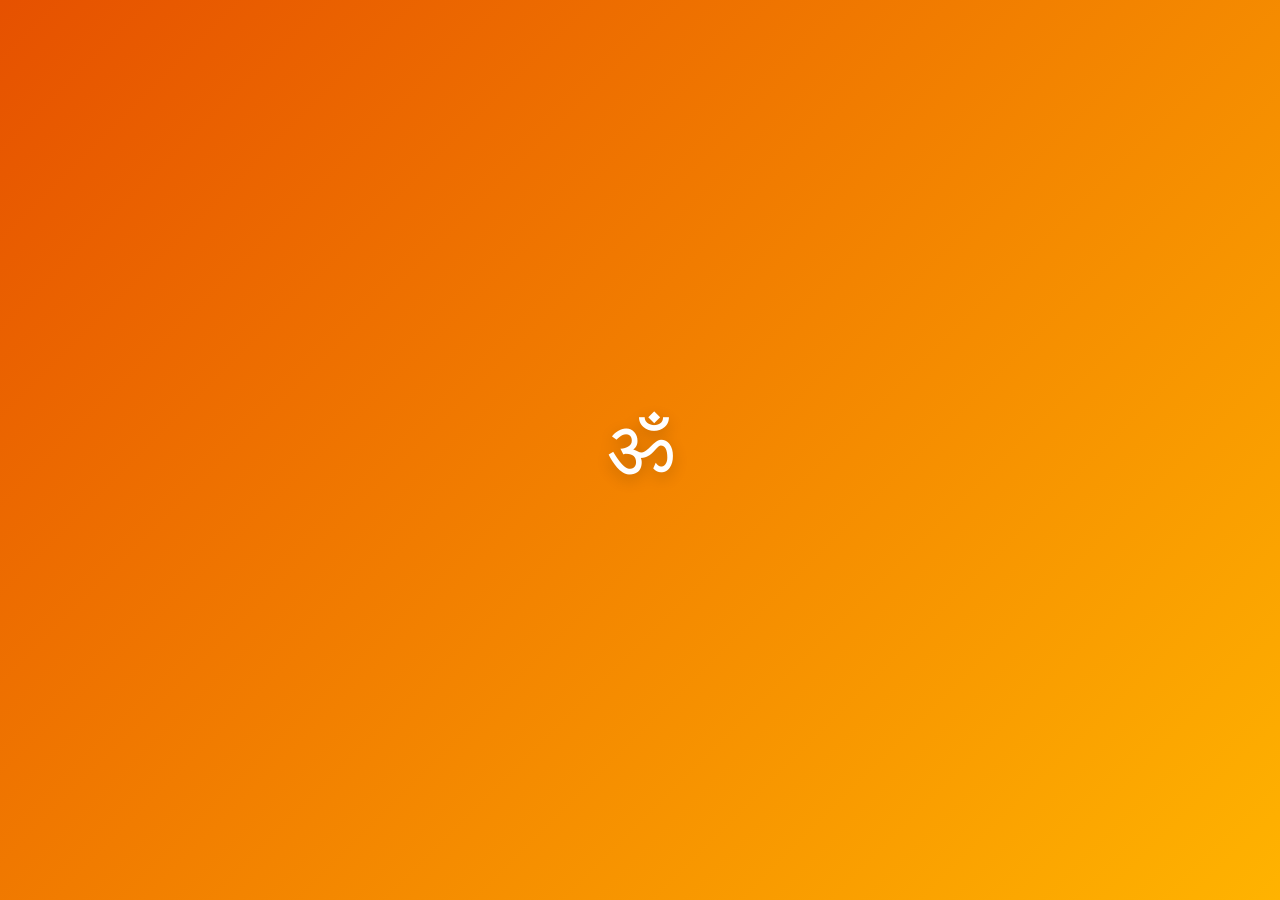
<file: sitemap.html>
<!DOCTYPE html>
<html lang="en">
<head>
    <meta charset="UTF-8">
    <meta name="viewport" content="width=device-width, initial-scale=1.0">
    <title>Sitemap - Sanskrit Acharya</title>
    
    <script async src="https://www.googletagmanager.com/gtag/js?id=G-NY73D03BZ2"></script>
    <script>
      window.dataLayer = window.dataLayer || [];
      function gtag(){dataLayer.push(arguments);}
      gtag('js', new Date());
      gtag('config', 'G-NY73D03BZ2');
    </script>

    <link rel="icon" type="image/png" href="favicon.png">
    <link href="https://fonts.googleapis.com/css2?family=Cinzel:wght@600;700&family=Montserrat:wght@400;500&display=swap" rel="stylesheet">
    <link rel="stylesheet" href="style.css">
    
    <style>
        .sitemap-layout {
            width: 100%;
            height: 100vh;
            display: flex;
            justify-content: center;
            align-items: center;
            flex-direction: column;
            text-align: center;
        }

        .sitemap-title {
            font-family: 'Cinzel', serif;
            font-size: 3rem;
            margin-bottom: 40px;
        }

        .sitemap-links {
            list-style: none;
            padding: 0;
            margin: 0;
        }

        .sitemap-links li {
            margin: 15px 0;
        }

        .sitemap-links a {
            text-decoration: none;
            color: #333;
            font-family: 'Montserrat', sans-serif;
            font-size: 1.5rem;
            font-weight: 500;
            transition: color 0.3s ease;
        }

        .sitemap-links a:hover {
            color: #d35400;
        }
    </style>
</head>
<body>
    <div class="cursor"></div>
    <div class="preloader" id="preloader"><div class="preloader-content">ॐ</div></div>

    <nav>
        <div class="logo"><a href="/"><img src="LOGOM.png" alt="Sanskrit Acharya Logo" class="nav-logo"></a></div>
        <div class="nav-links">
            <a href="/">Home</a>
            <a href="contact">Contact</a>
        </div>
    </nav>

    <main class="sitemap-layout">
        <h1 class="sitemap-title reveal gradient-text">Sitemap</h1>
        <ul class="sitemap-links reveal delay-1">
            <li><a href="/">Home</a></li>
            <li><a href="courses">Courses</a></li>
            <li><a href="articles">Articles</a></li>
            <li><a href="about">About Us</a></li>
            <li><a href="contact">Contact</a></li>
        </ul>
    </main>

    <script>
        window.addEventListener('load',()=>setTimeout(()=>{document.getElementById('preloader').style.opacity='0';setTimeout(()=>document.getElementById('preloader').style.display='none',800)},1000));
        const cursor=document.querySelector('.cursor');document.addEventListener('mousemove',e=>{cursor.style.left=e.clientX+'px';cursor.style.top=e.clientY+'px';});
        const obs=new IntersectionObserver((e,o)=>e.forEach(i=>{if(i.isIntersecting){i.target.classList.add('active');o.unobserve(i.target);}}),{threshold:0.15});
        document.querySelectorAll('.reveal').forEach(el=>obs.observe(el));
    </script>
</body>
</html>
</file>
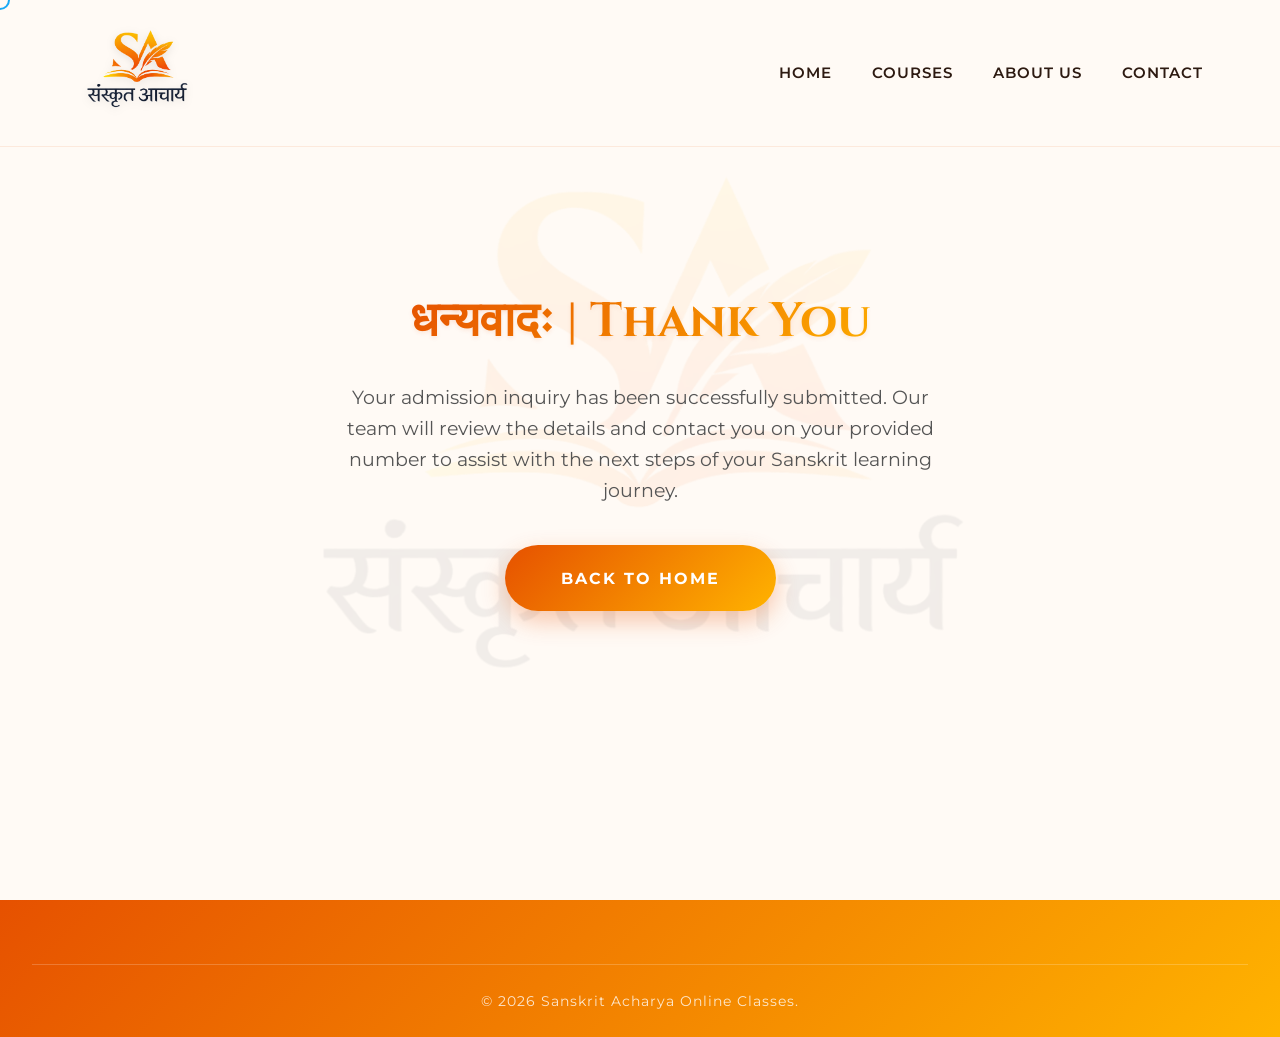
<file: thankyou.html>
<!DOCTYPE html>
<html lang="en">
<head>
    <meta charset="UTF-8">
    <meta name="viewport" content="width=device-width, initial-scale=1.0">
    <title>Thank You - Sanskrit Acharya</title>
    
    <script>(function(w,d,s,l,i){w[l]=w[l]||[];w[l].push({'gtm.start':
    new Date().getTime(),event:'gtm.js'});var f=d.getElementsByTagName(s)[0],
    j=d.createElement(s),dl=l!='dataLayer'?'&l='+l:'';j.async=true;j.src=
    'https://www.googletagmanager.com/gtm.js?id='+i+dl;f.parentNode.insertBefore(j,f);
    })(window,document,'script','dataLayer','GTM-MKS588RW');</script>
    
    <script async src="https://www.googletagmanager.com/gtag/js?id=G-NY73D03BZ2"></script>
    <script>
      window.dataLayer = window.dataLayer || [];
      function gtag(){dataLayer.push(arguments);}
      gtag('js', new Date());
      gtag('config', 'G-NY73D03BZ2');
    </script>

    <link rel="icon" type="image/png" href="favicon.png">
    <link href="https://fonts.googleapis.com/css2?family=Cinzel:wght@600;700;800&family=Montserrat:wght@300;400;500;600&display=swap" rel="stylesheet">
    <link rel="stylesheet" href="style.css">
    
    <style>
        .thankyou-section {
            height: 80vh;
            display: flex;
            flex-direction: column;
            justify-content: center;
            align-items: center;
            text-align: center;
            padding: 0 5%;
        }
        .thankyou-title {
            font-family: 'Cinzel', serif;
            font-size: 3rem;
            margin-bottom: 20px;
        }
        .thankyou-message {
            font-size: 1.2rem;
            color: #555;
            max-width: 600px;
            margin-bottom: 40px;
            line-height: 1.6;
        }
    </style>
</head>
<body>
    <noscript><iframe src="https://www.googletagmanager.com/ns.html?id=GTM-MKS588RW" height="0" width="0" style="display:none;visibility:hidden"></iframe></noscript>

    <div class="cursor"></div>
    <div class="preloader" id="preloader"><div class="preloader-content">ॐ</div></div>

    <nav>
        <div class="logo"><a href="/"><img src="LOGOM.png" alt="Sanskrit Acharya Logo" class="nav-logo"></a></div>
        <div class="nav-links">
            <a href="/">Home</a>
            <a href="courses">Courses</a>
            <a href="about">About Us</a>
            <a href="contact">Contact</a>
        </div>
    </nav>

    <section class="thankyou-section">
        <h1 class="thankyou-title reveal gradient-text">धन्यवादः | Thank You</h1>
        <p class="thankyou-message reveal delay-1">
            Your admission inquiry has been successfully submitted. Our team will review the details and contact you on your provided number to assist with the next steps of your Sanskrit learning journey.
        </p>
        <div class="reveal delay-2">
            <a href="/" class="btn">Back to Home</a>
        </div>
    </section>

    <footer>
        <div class="footer-bottom">
            <p class="copyright">&copy; 2026 Sanskrit Acharya Online Classes.</p>
        </div>
    </footer>

    <script>
        window.addEventListener('load',()=>setTimeout(()=>{document.getElementById('preloader').style.opacity='0';setTimeout(()=>document.getElementById('preloader').style.display='none',800)},1000));
        const cursor=document.querySelector('.cursor');document.addEventListener('mousemove',e=>{cursor.style.left=e.clientX+'px';cursor.style.top=e.clientY+'px';});
        const obs=new IntersectionObserver((e,o)=>e.forEach(i=>{if(i.isIntersecting){i.target.classList.add('active');o.unobserve(i.target);}}),{threshold:0.15});
        document.querySelectorAll('.reveal').forEach(el=>obs.observe(el));
    </script>
</body>
</html>
</file>
<file: style.css>
:root { --primary-color: #e65100; --primary-light: #ff9800; --secondary-color: #ffb300; --theme-gradient: linear-gradient(135deg, #e65100 0%, #ffb300 100%); --bg-color: #fffaf5; --text-dark: #2d1a11; --text-light: #ffffff; --transition: all 0.5s cubic-bezier(0.25, 1, 0.5, 1); }
* { margin: 0; padding: 0; box-sizing: border-box; cursor: none; }
body { background-color: var(--bg-color); color: var(--text-dark); line-height: 1.7; font-family: 'Montserrat', sans-serif; overflow-x: hidden; position: relative; }
h1, h2, h3 { font-family: 'Cinzel', serif; }
body::before { content: ''; position: fixed; top: 0; left: 0; width: 100vw; height: 100vh; background-image: url('LOGOM.png'); background-position: center; background-repeat: no-repeat; background-size: 60%; opacity: 0.06; z-index: -1; pointer-events: none; }
::-webkit-scrollbar { width: 10px; } ::-webkit-scrollbar-track { background: var(--bg-color); } ::-webkit-scrollbar-thumb { background: var(--primary-light); border-radius: 10px; } ::-webkit-scrollbar-thumb:hover { background: var(--primary-color); } ::selection { background: var(--primary-color); color: #fff; }
.cursor { width: 20px; height: 20px; border: 2px solid var(--primary-color); border-radius: 50%; position: fixed; transform: translate(-50%, -50%); pointer-events: none; z-index: 9999; transition: width 0.3s, height 0.3s, background-color 0.3s; mix-blend-mode: difference; }
.cursor-grow { width: 50px; height: 50px; background-color: rgba(255, 152, 0, 0.3); border-color: transparent; }
.preloader { position: fixed; top: 0; left: 0; width: 100%; height: 100vh; background: var(--theme-gradient); z-index: 10000; display: flex; justify-content: center; align-items: center; transition: opacity 0.8s ease; }
.preloader-content { font-size: 5rem; color: var(--text-light); font-family: 'Cinzel', serif; animation: heartbeat 1.5s infinite; text-shadow: 0 5px 15px rgba(0,0,0,0.2); }
.scroll-progress { position: fixed; top: 0; left: 0; height: 4px; background: var(--theme-gradient); width: 0%; z-index: 10001; transition: width 0.1s; }
.gradient-text { background: var(--theme-gradient); -webkit-background-clip: text; background-clip: text; color: transparent; text-shadow: 0px 2px 4px rgba(230, 81, 0, 0.1); }
@keyframes heartbeat { 0% { transform: scale(1); opacity: 0.8; } 50% { transform: scale(1.1); opacity: 1; text-shadow: 0 0 20px rgba(255,255,255,0.5); } 100% { transform: scale(1); opacity: 0.8; } }
.reveal { opacity: 0; transform: translateY(50px); transition: all 1s cubic-bezier(0.25, 1, 0.5, 1); } .reveal.active { opacity: 1; transform: translateY(0); }
.delay-1 { transition-delay: 0.2s; } .delay-2 { transition-delay: 0.4s; } .delay-3 { transition-delay: 0.6s; }
nav { background: rgba(255, 250, 245, 0.95); backdrop-filter: blur(15px); -webkit-backdrop-filter: blur(15px); border-bottom: 1px solid rgba(230, 81, 0, 0.1); position: fixed; width: 100%; top: 0; z-index: 1000; display: flex; justify-content: space-between; align-items: center; padding: 0.8rem 6%; transition: var(--transition); }
nav.scrolled { padding: 0.4rem 6%; box-shadow: 0 10px 30px rgba(230, 81, 0, 0.05); }
.nav-logo { height: 120px; width: auto; transition: all 0.4s ease; display: block; filter: drop-shadow(0 2px 4px rgba(0,0,0,0.1)); } .nav-logo:hover { transform: scale(1.03); } nav.scrolled .nav-logo { height: 75px; }
.nav-links { display: flex; align-items: center; } .nav-links a { text-decoration: none; color: var(--text-dark); margin-left: 2.5rem; font-weight: 600; font-size: 0.95rem; text-transform: uppercase; letter-spacing: 1px; position: relative; transition: var(--transition); }
.nav-links a::after { content: ''; position: absolute; width: 0; height: 2px; bottom: -6px; left: 0; background: var(--theme-gradient); transition: var(--transition); } .nav-links a:hover { color: var(--primary-color); } .nav-links a:hover::after { width: 100%; }
.menu-toggle { display: none; flex-direction: column; cursor: pointer; z-index: 1001; } .menu-toggle .bar { width: 28px; height: 3px; background-color: var(--primary-color); margin: 4px 0; transition: 0.4s; border-radius: 2px; }
section { padding: 10rem 6% 6rem; min-height: 100vh; display: flex; flex-direction: column; align-items: center; justify-content: center; position: relative; z-index: 1; }
.section-title { text-align: center; font-size: 3.5rem; margin-bottom: 4rem; position: relative; letter-spacing: 2px; } .section-title::after { content: '✧ ॐ ✧'; display: block; font-size: 1.2rem; color: var(--primary-light); margin-top: 15px; letter-spacing: 15px; opacity: 0.6; }
#home { background: radial-gradient(circle at center top, rgba(255,255,255,0.7) 0%, transparent 100%); text-align: center; }
.hero-title { font-size: 5.5rem; margin-bottom: 0px; line-height: 1.1; } .hero-subtitle { font-size: 1.8rem; color: var(--primary-color); margin-bottom: 2rem; letter-spacing: 4px; text-transform: uppercase; } .sanskrit-quote { font-size: 1.6rem; color: var(--primary-color); margin-bottom: 2rem; font-weight: 600; font-family: 'Cinzel', serif;} .sub-text { font-size: 1.2rem; color: #666; margin-bottom: 3.5rem; max-width: 600px; margin-left: auto; margin-right: auto;}
.btn { display: inline-block; background: var(--theme-gradient); color: var(--text-light); padding: 1.2rem 3.5rem; text-decoration: none; font-size: 1rem; font-weight: 700; border-radius: 50px; letter-spacing: 2px; text-transform: uppercase; transition: var(--transition); position: relative; overflow: hidden; box-shadow: 0 10px 25px rgba(230, 81, 0, 0.3); border: none; cursor: none; } .btn:hover { transform: translateY(-5px); box-shadow: 0 15px 35px rgba(230, 81, 0, 0.5); }
.features-container { display: flex; justify-content: center; gap: 2.5rem; margin-bottom: 5rem; flex-wrap: wrap; } .feature-box { background: rgba(255, 255, 255, 0.85); backdrop-filter: blur(10px); padding: 2.5rem 2rem; border-radius: 12px; text-align: center; width: 300px; box-shadow: 0 10px 40px rgba(0,0,0,0.03); border: 1px solid rgba(230, 81, 0, 0.05); transition: var(--transition); position: relative; z-index: 2; } .feature-box:hover { transform: translateY(-15px); box-shadow: 0 30px 60px rgba(230, 81, 0, 0.1); border-color: var(--primary-light); } .feature-box h3 { margin-bottom: 15px; font-size: 1.3rem; color: var(--primary-color); } .feature-box p { color: #555; font-size: 0.95rem; }
.boards-container { display: flex; justify-content: center; gap: 4rem; flex-wrap: wrap; width: 100%; max-width: 1100px; } .board-card { background: rgba(255, 255, 255, 0.85); backdrop-filter: blur(10px); border-radius: 15px; padding: 4rem 3rem; width: 100%; max-width: 480px; box-shadow: 0 20px 50px rgba(0,0,0,0.04); position: relative; transition: var(--transition); border-top: 5px solid var(--primary-color); overflow: hidden; z-index: 2; } .card-glow { position: absolute; top: -50%; left: -50%; width: 200%; height: 200%; background: radial-gradient(circle, rgba(230, 81, 0, 0.05) 0%, transparent 70%); opacity: 0; transition: opacity 0.5s; pointer-events: none; } .board-card:hover { transform: translateY(-10px); box-shadow: 0 30px 60px rgba(230, 81, 0, 0.12); } .board-card:hover .card-glow { opacity: 1; } .board-card h3 { text-align: center; font-size: 2.2rem; margin-bottom: 2.5rem; color: var(--primary-color); }
.fee-list { list-style: none; position: relative; z-index: 2; } .fee-list li { font-size: 1.2rem; margin-bottom: 1.5rem; display: flex; justify-content: space-between; align-items: center; padding-bottom: 1rem; border-bottom: 1px dashed rgba(230, 81, 0, 0.2); } .fee-list li:last-child { border-bottom: none; } .fee-list span { color: #444; font-weight: 600;} .fee-list strong { font-size: 1.5rem; letter-spacing: 1px;}
.articles-container { display: flex; justify-content: center; gap: 3rem; flex-wrap: wrap; width: 100%; max-width: 1200px; } .article-card { background: rgba(255, 255, 255, 0.85); backdrop-filter: blur(10px); padding: 3rem 2.5rem; border-radius: 12px; width: 100%; max-width: 350px; text-align: left; box-shadow: 0 15px 40px rgba(0,0,0,0.04); border-top: 4px solid var(--primary-light); transition: var(--transition); display: flex; flex-direction: column; justify-content: space-between; position: relative; z-index: 2; } .article-card:hover { transform: translateY(-10px); box-shadow: 0 25px 50px rgba(230, 81, 0, 0.1); } .article-card h3 { color: var(--primary-color); font-size: 1.5rem; margin-bottom: 1rem; line-height: 1.3;} .article-card p { color: #555; margin-bottom: 2rem; font-size: 0.95rem; } .read-more { color: var(--primary-color); font-weight: 700; text-decoration: none; text-transform: uppercase; font-size: 0.85rem; letter-spacing: 1px; display: inline-flex; align-items: center; transition: var(--transition); margin-top: auto; } .read-more span { margin-left: 8px; transition: transform 0.3s; font-size: 1.2rem;} .read-more:hover { color: var(--secondary-color); } .read-more:hover span { transform: translateX(5px); }
.about-content { max-width: 800px; text-align: center; font-size: 1.2rem; line-height: 2; color: #444; margin-left: auto; margin-right: auto;} .about-content p { margin-bottom: 1.8rem; }
.contact-container { width: 100%; display: flex; justify-content: center; } .contact-info { background: rgba(255, 255, 255, 0.9); backdrop-filter: blur(10px); padding: 4rem; border-radius: 12px; box-shadow: 0 20px 60px rgba(0,0,0,0.05); text-align: center; max-width: 550px; width: 100%; position: relative; z-index: 2; } .contact-info::before { content: ''; position: absolute; top: 0; left: 0; width: 100%; height: 5px; background: var(--theme-gradient); border-radius: 12px 12px 0 0; } .contact-form { display: flex; flex-direction: column; gap: 1.2rem; margin-bottom: 2rem; } .contact-form input { width: 100%; padding: 1.2rem; border: 1px solid rgba(230, 81, 0, 0.2); border-radius: 8px; font-family: 'Montserrat', sans-serif; font-size: 1rem; background: #fdfaf7; color: var(--text-dark); transition: var(--transition); } .contact-form input:focus { outline: none; border-color: var(--primary-light); box-shadow: 0 0 15px rgba(230, 81, 0, 0.15); background: #ffffff; } .submit-btn { width: 100%; border-radius: 8px; padding: 1.2rem; margin-top: 10px;}
.whatsapp-float { position: fixed; bottom: 30px; right: 30px; width: 65px; height: 65px; z-index: 10000; transition: transform 0.3s; filter: drop-shadow(0px 4px 10px rgba(0,0,0,0.25)); } .whatsapp-float:hover { transform: scale(1.1); } .whatsapp-float img { width: 100%; height: 100%; object-fit: contain; }
footer { background: var(--theme-gradient); color: var(--text-light); text-align: center; padding: 3rem 2rem 1.5rem; position: relative; overflow: hidden; z-index: 2; } .footer-logo { font-size: 1.4rem; font-family: 'Cinzel', serif; letter-spacing: 2px; text-shadow: 1px 1px 3px rgba(0,0,0,0.2); margin-bottom: 1.5rem; } .footer-contact-row { display: flex; justify-content: center; align-items: center; margin-bottom: 2rem; width: 100%; } .footer-contact-row p { margin: 0; font-size: 1.1rem; text-align: center; } .footer-contact-row a { color: var(--text-light); text-decoration: none; font-weight: 600; transition: opacity 0.3s; } .footer-contact-row a:hover { opacity: 0.8; } .footer-separator { color: rgba(255,255,255,0.5); margin: 0 12px; font-weight: 300; } .social-handles { display: flex; justify-content: center; gap: 20px; margin-bottom: 1.5rem; } .social-handles a { display: inline-block; transition: var(--transition); } .social-handles img { width: 35px; height: 35px; object-fit: contain; transition: transform 0.3s ease, filter 0.3s ease; filter: drop-shadow(0 2px 5px rgba(0,0,0,0.15)); } .social-handles a:hover img { transform: translateY(-5px) scale(1.1); filter: drop-shadow(0 8px 15px rgba(0,0,0,0.3)); } .footer-bottom { display: flex; flex-direction: column; align-items: center; justify-content: center; gap: 15px; margin-top: 1rem; padding-top: 1.5rem; border-top: 1px solid rgba(255,255,255,0.2); } .copyright { font-size: 0.9rem; opacity: 0.8; letter-spacing: 1px; font-weight: 400; } .powered-by { display: flex; align-items: center; gap: 10px; font-size: 0.9rem; font-weight: 600; opacity: 0.95; letter-spacing: 1px; } .powered-by img { height: 45px; width: auto; transition: transform 0.3s ease; filter: drop-shadow(0 2px 4px rgba(0,0,0,0.2)); background-color: rgba(255,255,255,0.9); padding: 5px 10px; border-radius: 8px;} .powered-by a:hover img { transform: scale(1.08); }
@media (min-width: 768px) { .footer-bottom { flex-direction: row; justify-content: center; gap: 50px; } }
@media (max-width: 768px) { .menu-toggle { display: flex; } .nav-logo { height: 85px; } nav.scrolled .nav-logo { height: 60px; } .nav-links { position: absolute; top: 100%; left: 0; width: 100%; background: rgba(255, 250, 245, 0.98); backdrop-filter: blur(15px); flex-direction: column; align-items: center; padding: 2rem 0; box-shadow: 0 10px 15px rgba(0,0,0,0.05); display: none; border-top: 1px solid rgba(230, 81, 0, 0.1); } .nav-links.active { display: flex; } .nav-links a { margin: 15px 0; font-size: 1.2rem; } .menu-toggle.is-active .bar:nth-child(2) { opacity: 0; } .menu-toggle.is-active .bar:nth-child(1) { transform: translateY(7px) rotate(45deg); } .menu-toggle.is-active .bar:nth-child(3) { transform: translateY(-7px) rotate(-45deg); } .cursor { display: none; } .hero-title { font-size: 3.2rem; } .hero-subtitle { font-size: 1.4rem; } .sanskrit-quote { font-size: 1.3rem; } .section-title { font-size: 2.5rem; } section { padding: 9rem 5% 4rem; } .board-card, .article-card, .contact-info { padding: 2.5rem 1.5rem; } .fee-list li { font-size: 1rem; } .fee-list strong { font-size: 1.2rem; } .footer-logo { font-size: clamp(0.65rem, 2.8vw, 1.1rem); white-space: nowrap; letter-spacing: 1px; } .footer-contact-row { margin-bottom: 1.5rem; padding: 0 5px; } .footer-contact-row p { font-size: clamp(0.55rem, 2.3vw, 0.95rem); white-space: nowrap; } .footer-separator { margin: 0 6px; display: inline-block; } .whatsapp-float { width: 55px; height: 55px; bottom: 20px; right: 20px; } }

/* --- NEW HOMEPAGE SECTIONS CSS --- */

.section-padding {
    padding: 80px 5%;
    text-align: center;
    background-color: #fcfcfc; /* Very light background for contrast */
}

.section-title {
    font-family: 'Cinzel', serif;
    font-size: 2.5rem;
    color: #333;
    margin-bottom: 40px;
}

/* Grids for Features and Courses */
.features-grid, .courses-grid {
    display: flex;
    justify-content: center;
    gap: 30px;
    flex-wrap: wrap;
    max-width: 1200px;
    margin: 0 auto;
}

/* Feature Boxes */
.feature-box {
    background: #fff;
    padding: 30px;
    border-radius: 12px;
    box-shadow: 0 4px 15px rgba(0,0,0,0.05);
    flex: 1 1 300px;
    transition: transform 0.3s ease;
}

.feature-box:hover {
    transform: translateY(-5px);
}

.feature-box h3 {
    color: #d35400; /* Warm saffron color */
    margin-bottom: 15px;
    font-family: 'Cinzel', serif;
}

/* Course Cards */
.board-card {
    background: #fff;
    padding: 40px 30px;
    border-radius: 12px;
    border-top: 4px solid #d35400;
    box-shadow: 0 4px 15px rgba(0,0,0,0.08);
    flex: 1 1 300px;
    display: flex;
    flex-direction: column;
    justify-content: space-between;
}

.board-card h3 {
    font-size: 1.5rem;
    margin-bottom: 15px;
    font-family: 'Cinzel', serif;
}

.board-card p {
    margin-bottom: 25px;
    color: #555;
    line-height: 1.6;
}

.outline-btn {
    background: transparent;
    color: #d35400;
    border: 2px solid #d35400;
}

.outline-btn:hover {
    background: #d35400;
    color: #fff;
}

/* Call to Action Banner */
.cta-banner {
    background: linear-gradient(135deg, #d35400, #e67e22);
    color: #fff;
    padding: 80px 5%;
    text-align: center;
}

.cta-banner h2 {
    font-family: 'Cinzel', serif;
    font-size: 2.5rem;
    margin-bottom: 15px;
}

.cta-banner .btn {
    background: #fff;
    color: #d35400;
    font-weight: bold;
}

.cta-banner .btn:hover {
    background: #333;
    color: #fff;
}
/* --- MOBILE RESPONSIVENESS FOR NEW SECTIONS --- */
@media (max-width: 768px) {
    .section-padding {
        padding: 50px 5%;
    }
    
    .section-title {
        font-size: 2rem;
    }
    
    .cta-banner h2 {
        font-size: 1.8rem;
    }
    
    /* Forces the boxes to stack vertically on small screens */
    .features-grid, .courses-grid {
        flex-direction: column;
        align-items: center;
    }
    
    .feature-box, .board-card {
        width: 100%;
        max-width: 350px;
    }
}
/* =========================================
   NEW HOMEPAGE SECTIONS (FEATURES & COURSES)
   ========================================= */

.section-padding {
    padding: 80px 5%;
    text-align: center;
    background-color: #fcfcfc; /* Light background to make white cards pop */
}

.section-title {
    font-family: 'Cinzel', serif;
    font-size: 2.5rem;
    color: #333;
    margin-bottom: 40px;
}

/* Grids for Features and Courses */
.features-grid, .courses-grid {
    display: flex;
    justify-content: center;
    gap: 30px;
    flex-wrap: wrap;
    max-width: 1200px;
    margin: 0 auto;
}

/* Feature Boxes */
.feature-box {
    background: #fff;
    padding: 30px;
    border-radius: 12px;
    box-shadow: 0 4px 15px rgba(0,0,0,0.05);
    flex: 1 1 300px; /* Makes them resize automatically */
    transition: transform 0.3s ease;
}

.feature-box:hover {
    transform: translateY(-5px);
}

.feature-box h3 {
    color: #d35400; /* Warm saffron/orange color */
    margin-bottom: 15px;
    font-family: 'Cinzel', serif;
}

/* Course Cards */
.board-card {
    background: #fff;
    padding: 40px 30px;
    border-radius: 12px;
    border-top: 4px solid #d35400;
    box-shadow: 0 4px 15px rgba(0,0,0,0.08);
    flex: 1 1 300px;
    display: flex;
    flex-direction: column;
    justify-content: space-between;
}

.board-card h3 {
    font-size: 1.5rem;
    margin-bottom: 15px;
    font-family: 'Cinzel', serif;
}

.board-card p {
    margin-bottom: 25px;
    color: #555;
    line-height: 1.6;
}

/* Outline Button for Course Cards */
.outline-btn {
    background: transparent;
    color: #d35400;
    border: 2px solid #d35400;
    padding: 10px 20px;
    border-radius: 5px;
    text-decoration: none;
    font-weight: 600;
    transition: all 0.3s ease;
    display: inline-block;
}

.outline-btn:hover {
    background: #d35400;
    color: #fff;
}

/* =========================================
   CALL TO ACTION BANNER
   ========================================= */
.cta-banner {
    background: linear-gradient(135deg, #d35400, #e67e22);
    color: #fff;
    padding: 80px 5%;
    text-align: center;
}

.cta-banner h2 {
    font-family: 'Cinzel', serif;
    font-size: 2.5rem;
    margin-bottom: 15px;
}

.cta-banner p {
    font-size: 1.1rem;
    margin-bottom: 20px;
}

.cta-banner .btn:hover {
    background: #fff !important;
    color: #d35400 !important;
    border-color: #fff !important;
}


/* =========================================
   MOBILE RESPONSIVENESS FIXES
   ========================================= */
@media (max-width: 768px) {
    .section-padding {
        padding: 50px 5%;
    }
    
    .section-title {
        font-size: 2rem;
    }
    
    .features-grid, .courses-grid {
        display: flex;
        flex-direction: column;
        align-items: center;
        gap: 20px;
    }
    
    .feature-box, .board-card {
        width: 100%;
        max-width: 100%;
    }
    
    .cta-banner {
        padding: 60px 5%;
    }
    
    .cta-banner h2 {
        font-size: 2rem;
    }
}
/* Updated Section Wrapper */
.section-padding {
    padding: 80px 5%;
    text-align: center;
    background-color: transparent; /* Removed the light grey background */
}

/* Updated Feature Boxes */
.feature-box {
    background: transparent; /* Removed the white background */
    padding: 30px;
    border-radius: 12px;
    flex: 1 1 300px; 
    transition: transform 0.3s ease;
    /* Box-shadow removed for a clean transparent look */
}

/* Updated Course Cards */
.board-card {
    background: transparent; /* Removed the white background */
    padding: 40px 30px;
    border-radius: 12px;
    border-top: 4px solid #d35400;
    flex: 1 1 300px;
    display: flex;
    flex-direction: column;
    justify-content: space-between;
    /* Box-shadow removed for a clean transparent look */
}
</file>
